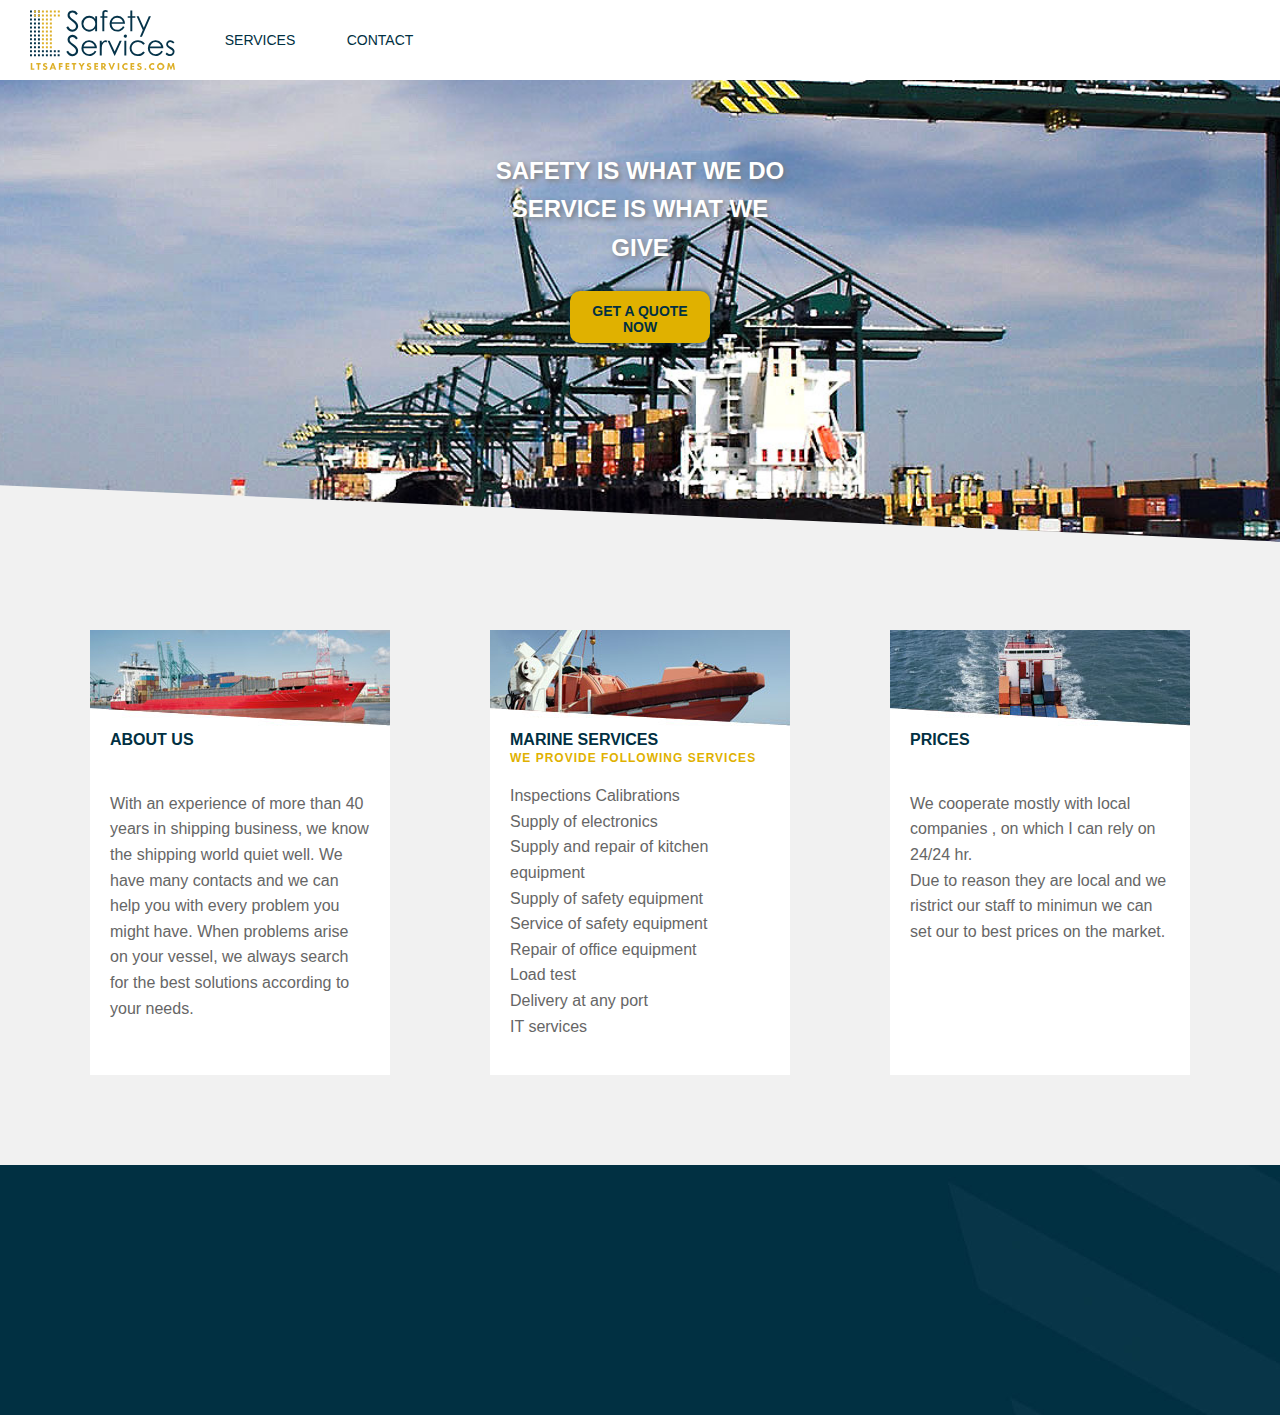
<file: index.html>
<!doctype html>
<html>
<head>
<meta charset="utf-8">
<meta name="apple-mobile-web-app-capable" content="yes">
<meta name="viewport" content="width=device-width, initial-scale=1">
<meta name="google-site-verification" content="eEkN67q6iLis950M0F3VY7Mmr5OYABk_c9vgWVfEJBA" />
<link rel="stylesheet" type="text/css" href="css/ltstyle.css">
<title>LT Safety Services your partner in marine safety.</title>
<meta name="description" content="Do you need annual inspection, repair, callibration in the port of Antwerp, Rotterdam or Calais, contact LT Safety Services 24/7 ">
</head>
<body>
<header>
	<div class="menutop">
    <div class="logo"></div>
    	<div class="menuitem"><a href="marine-safety-services.html">Services</a></div>
        <div class="menuitem"><a href="#">contact</a></div>
    </div>
    <div class="clear"></div>
	<br>
  
  <div class="cta">
    	<p>
            Safety is what we do <br>
            Service is what we <br>
        give </p>
        <a href="mailto:info@ltsafetyservices.com">Get a quote now</a> 
    </div> 
</header>
<div class="headerbase"></div>
<article>
<div class="wrapblock">
    <div class="homeblock">
        <div class="fotoklein"></div>
        <div class="box">About us</div>
        <p><br>
With an experience of more than 40 years in shipping business, we know the shipping world quiet well. 
        We have many contacts and we can help you with every problem you might have.
        When problems arise on your vessel, we always search for  the best solutions according to your needs. </p>
    </div>
    <div class="homeblock">
    <div class="fotoklein second"></div>
    <div class="box">Marine Services</div>
    <div class="tussentitel">We provide following services</div>
        <p>
        Inspections
		Calibrations<br>
        Supply of electronics<br>        
        Supply and repair of kitchen equipment<br>       
        Supply of safety equipment<br>       
        Service of safety equipment<br>      
        Repair of office equipment<br>       
      	Load test<br>     
        Delivery at any port<br>      
        IT services   
        </p>
    </div>
    <div class="homeblock">
    <div class="fotoklein third"></div>
    <div class="box">Prices</div>
        <p><br>
We cooperate mostly with local companies , on which I can rely on 24/24 hr. <br>
        Due to reason they are local and we ristrict our staff to minimun we can set our to best prices on the market.</p>
        <p></p>
    </div>
</div>
</article>
<div class="blue"></div>
<footer>
</footer>
<script>
  (function(i,s,o,g,r,a,m){i['GoogleAnalyticsObject']=r;i[r]=i[r]||function(){
  (i[r].q=i[r].q||[]).push(arguments)},i[r].l=1*new Date();a=s.createElement(o),
  m=s.getElementsByTagName(o)[0];a.async=1;a.src=g;m.parentNode.insertBefore(a,m)
  })(window,document,'script','https://www.google-analytics.com/analytics.js','ga');

  ga('create', 'UA-85603389-1', 'auto');
  ga('send', 'pageview');

</script>
</body>
</html>
</file>
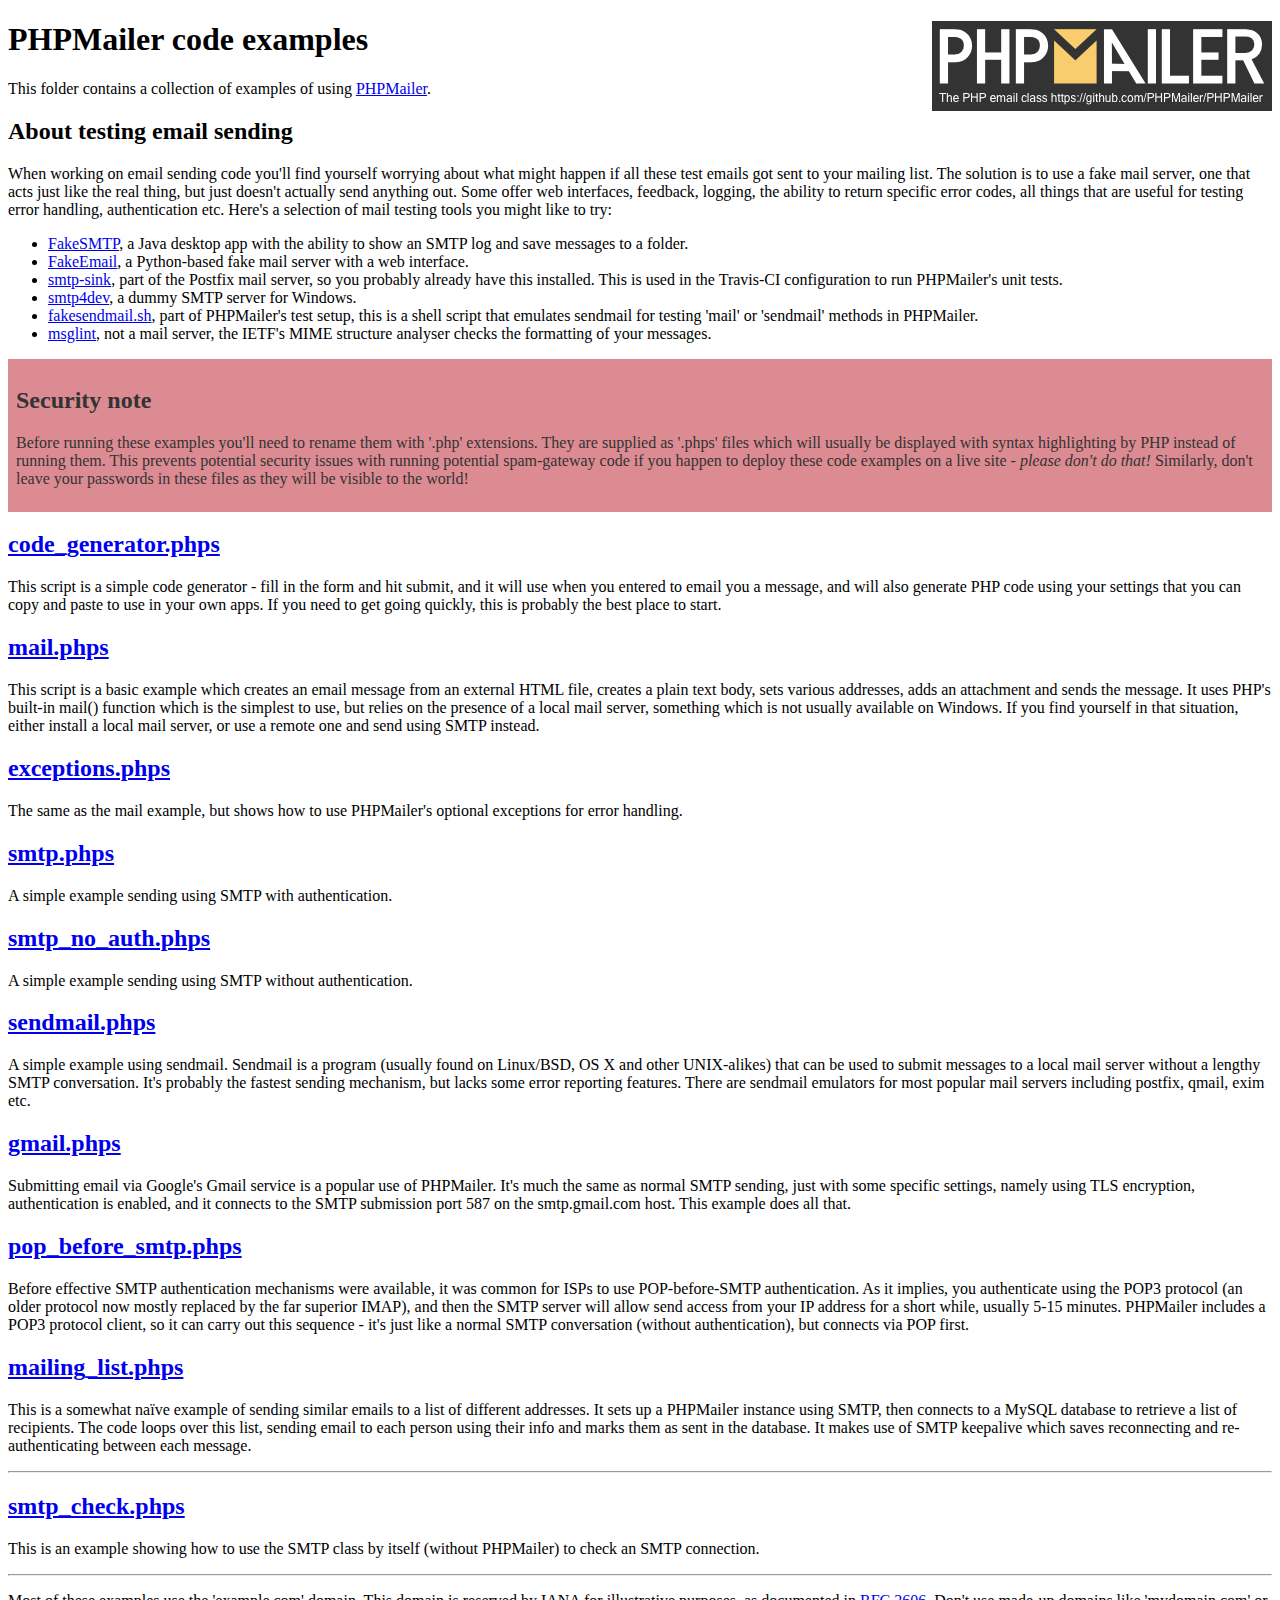
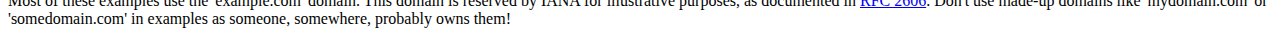
<file: PHPMailer/examples/index.html>
<!DOCTYPE html>
<html>
<head>
	<meta charset="UTF-8">
	<title>PHPMailer Examples</title>
</head>
<body>
<h1>PHPMailer code examples<a href="https://github.com/PHPMailer/PHPMailer"><img src="images/phpmailer.png" style="float:right; border:0;" alt="PHPMailer logo"></a></h1>
<p>This folder contains a collection of examples of using <a href="https://github.com/PHPMailer/PHPMailer">PHPMailer</a>.</p>
<h2>About testing email sending</h2>
<p>When working on email sending code you'll find yourself worrying about what might happen if all these test emails got sent to your mailing list. The solution is to use a fake mail server, one that acts just like the real thing, but just doesn't actually send anything out. Some offer web interfaces, feedback, logging, the ability to return specific error codes, all things that are useful for testing error handling, authentication etc. Here's a selection of mail testing tools you might like to try:</p>
<ul>
  <li><a href="https://github.com/Nilhcem/FakeSMTP">FakeSMTP</a>, a Java desktop app with the ability to show an SMTP log and save messages to a folder. </li>
  <li><a href="https://github.com/isotoma/FakeEmail">FakeEmail</a>, a Python-based fake mail server with a web interface.</li>
  <li><a href="http://www.postfix.org/smtp-sink.1.html">smtp-sink</a>, part of the Postfix mail server, so you probably already have this installed. This is used in the Travis-CI configuration to run PHPMailer's unit tests.</li>
  <li><a href="http://smtp4dev.codeplex.com">smtp4dev</a>, a dummy SMTP server for Windows.</li>
  <li><a href="https://github.com/PHPMailer/PHPMailer/blob/master/test/fakesendmail.sh">fakesendmail.sh</a>, part of PHPMailer's test setup, this is a shell script that emulates sendmail for testing 'mail' or 'sendmail' methods in PHPMailer.</li>
  <li><a href="http://tools.ietf.org/tools/msglint/">msglint</a>, not a mail server, the IETF's MIME structure analyser checks the formatting of your messages.</li>
</ul>
<div style="padding: 8px; color: #333333; background-color: #dc8b92">
<h2>Security note</h2>
<p>Before running these examples you'll need to rename them with '.php' extensions. They are supplied as '.phps' files which will usually be displayed with syntax highlighting by PHP instead of running them. This prevents potential security issues with running potential spam-gateway code if you happen to deploy these code examples on a live site - <em>please don't do that!</em> Similarly, don't leave your passwords in these files as they will be visible to the world!</p>
</div>
<h2><a href="code_generator.phps">code_generator.phps</a></h2>
<p>This script is a simple code generator - fill in the form and hit submit, and it will use when you entered to email you a message, and will also generate PHP code using your settings that you can copy and paste to use in your own apps. If you need to get going quickly, this is probably the best place to start.</p>
<h2><a href="mail.phps">mail.phps</a></h2>
<p>This script is a basic example which creates an email message from an external HTML file, creates a plain text body, sets various addresses, adds an attachment and sends the message. It uses PHP's built-in mail() function which is the simplest to use, but relies on the presence of a local mail server, something which is not usually available on Windows. If you find yourself in that situation, either install a local mail server, or use a remote one and send using SMTP instead.</p>
<h2><a href="exceptions.phps">exceptions.phps</a></h2>
<p>The same as the mail example, but shows how to use PHPMailer's optional exceptions for error handling.</p>
<h2><a href="smtp.phps">smtp.phps</a></h2>
<p>A simple example sending using SMTP with authentication.</p>
<h2><a href="smtp_no_auth.phps">smtp_no_auth.phps</a></h2>
<p>A simple example sending using SMTP without authentication.</p>
<h2><a href="sendmail.phps">sendmail.phps</a></h2>
<p>A simple example using sendmail. Sendmail is a program (usually found on Linux/BSD, OS X and other UNIX-alikes) that can be used to submit messages to a local mail server without a lengthy SMTP conversation. It's probably the fastest sending mechanism, but lacks some error reporting features. There are sendmail emulators for most popular mail servers including postfix, qmail, exim etc.</p>
<h2><a href="gmail.phps">gmail.phps</a></h2>
<p>Submitting email via Google's Gmail service is a popular use of PHPMailer. It's much the same as normal SMTP sending, just with some specific settings, namely using TLS encryption, authentication is enabled, and it connects to the SMTP submission port 587 on the smtp.gmail.com host. This example does all that.</p>
<h2><a href="pop_before_smtp.phps">pop_before_smtp.phps</a></h2>
<p>Before effective SMTP authentication mechanisms were available, it was common for ISPs to use POP-before-SMTP authentication. As it implies, you authenticate using the POP3 protocol (an older protocol now mostly replaced by the far superior IMAP), and then the SMTP server will allow send access from your IP address for a short while, usually 5-15 minutes. PHPMailer includes a POP3 protocol client, so it can carry out this sequence - it's just like a normal SMTP conversation (without authentication), but connects via POP first.</p>
<h2><a href="mailing_list.phps">mailing_list.phps</a></h2>
<p>This is a somewhat naïve example of sending similar emails to a list of different addresses. It sets up a PHPMailer instance using SMTP, then connects to a MySQL database to retrieve a list of recipients. The code loops over this list, sending email to each person using their info and marks them as sent in the database. It makes use of SMTP keepalive which saves reconnecting and re-authenticating between each message.</p>
<hr>
<h2><a href="smtp_check.phps">smtp_check.phps</a></h2>
<p>This is an example showing how to use the SMTP class by itself (without PHPMailer) to check an SMTP connection.</p>
<hr>
<p>Most of these examples use the 'example.com' domain. This domain is reserved by IANA for illustrative purposes, as documented in <a href="http://tools.ietf.org/html/rfc2606">RFC 2606</a>. Don't use made-up domains like 'mydomain.com' or 'somedomain.com' in examples as someone, somewhere, probably owns them!</p>
</body>
</html>
</file>
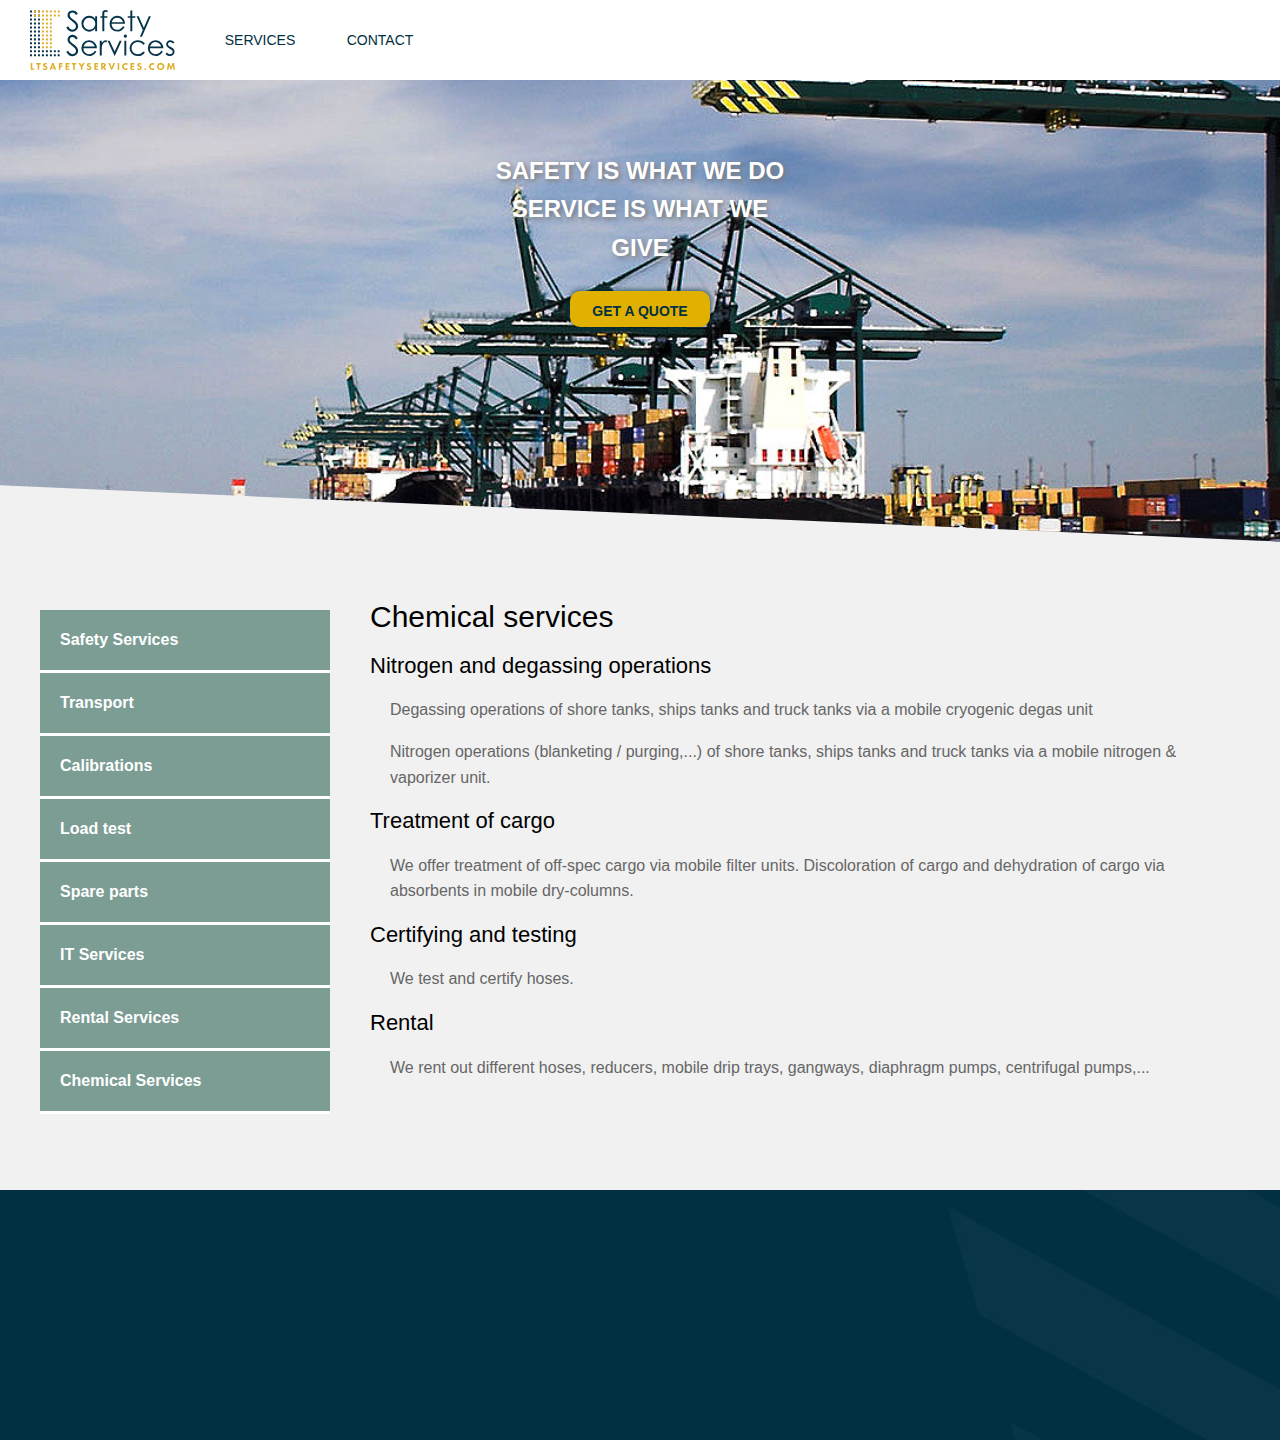
<file: chemical-services.html>
<!doctype html>
<html>
<head>
<meta charset="utf-8">
<meta name="apple-mobile-web-app-capable" content="yes">
<meta name="viewport" content="width=device-width, initial-scale=1">
<meta name="google-site-verification" content="eEkN67q6iLis950M0F3VY7Mmr5OYABk_c9vgWVfEJBA" />
<link rel="stylesheet" type="text/css" href="css/ltstyle.css">
<title>Marine Chemical Services.</title>
<meta name="description" content="LT Safety Services can offer you Discoloration and dehydration of cargo. We also perform nitrogen and degassing operations">
</head>
<body> 
<header>
	<div class="menutop">
    <div class="logo"></div>
    	<div class="menuitem"><a href="marine-safety-services.html">Services</a></div>
        <div class="menuitem"><a href="#">contact</a></div>
    </div>
    <div class="clear"></div>
	<br>
  
  <div class="cta">
    	<p>
            Safety is what we do <br>
            Service is what we <br>
        give </p>
        <a href="mailto:info@ltsafetyservices.com">Get a quote</a> 
    </div> 
</header>
<div class="headerbase"></div>
<article>
	<menu>
    	<ul>
        	<li><a href="marine-safety-services.html">Safety Services</a></li>
            <li><a href="transport.html">Transport</a></li>
            <li><a href="marine-instruments-calibration.html">Calibrations</a></li>
            <li><a href="#">Load test</a></li>
            <li><a href="#">Spare parts</a></li>
            <li><a href="it-services.html">IT Services</a></li>
            <li><a href="marine-rental-services.html">Rental Services</a></li>
            <li><a href="chemical-services.html">Chemical Services</a></li>
        </ul>
    </menu>
    <div class="content">
    	<h1>Chemical services</h1>
      	<h2>Nitrogen and degassing operations</h2>
    	<p>Degassing operations of shore tanks, ships tanks and truck tanks via a mobile cryogenic degas unit</p>
    	<p>Nitrogen operations (blanketing / purging,...) of shore tanks, ships tanks and truck tanks via a mobile nitrogen &amp; vaporizer unit.</p>
		<h2>Treatment of cargo</h2>
        <p>We offer treatment of off-spec cargo via mobile filter units. Discoloration of cargo and dehydration of cargo via absorbents in mobile dry-columns.</p>
        <h2>Certifying and testing</h2>
        <p>We test and certify hoses.</p>
        <h2>Rental</h2>
        <p>We rent out different hoses, reducers, mobile drip trays, gangways, diaphragm pumps, centrifugal pumps,...</p>
  
  </div>
    <div class="clear"></div>
</article>

<footer>
</footer>
<script>
  (function(i,s,o,g,r,a,m){i['GoogleAnalyticsObject']=r;i[r]=i[r]||function(){
  (i[r].q=i[r].q||[]).push(arguments)},i[r].l=1*new Date();a=s.createElement(o),
  m=s.getElementsByTagName(o)[0];a.async=1;a.src=g;m.parentNode.insertBefore(a,m)
  })(window,document,'script','https://www.google-analytics.com/analytics.js','ga');

  ga('create', 'UA-85603389-1', 'auto');
  ga('send', 'pageview');

</script>
</body>
</html>
</file>
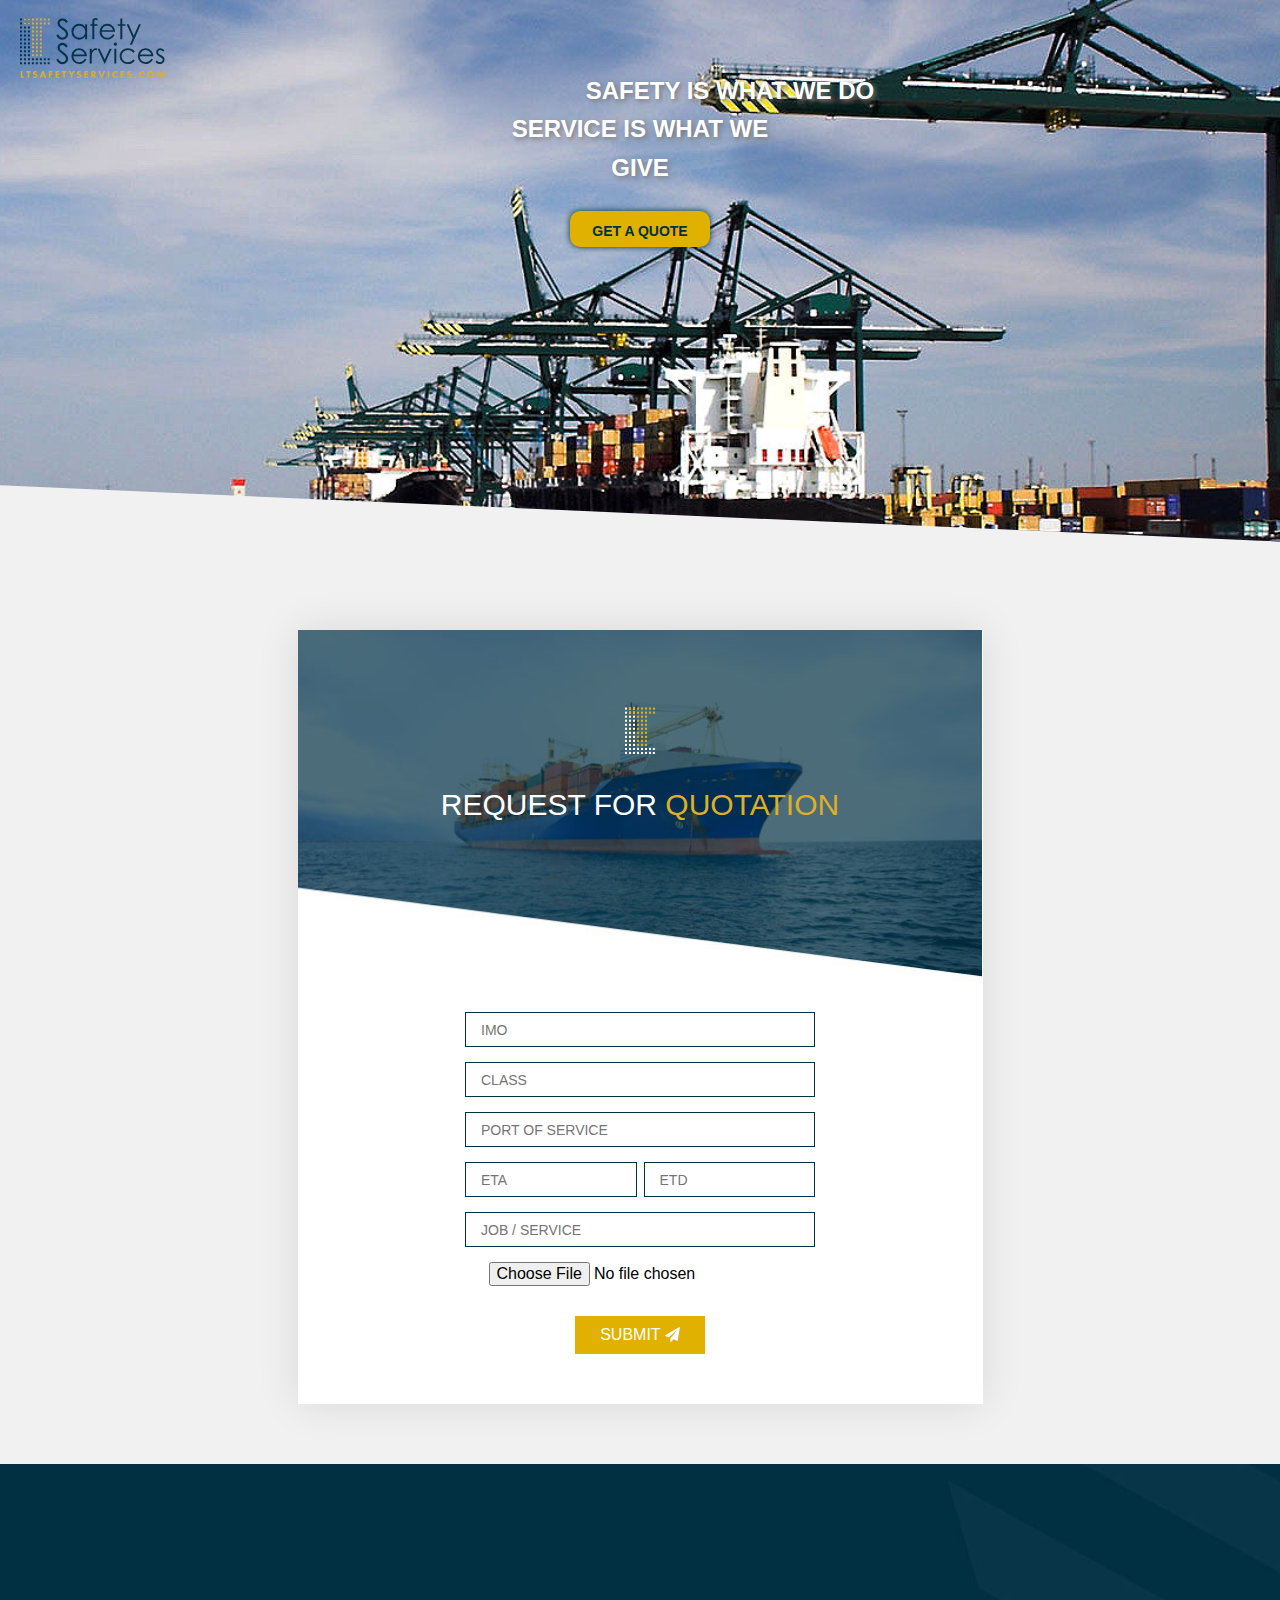
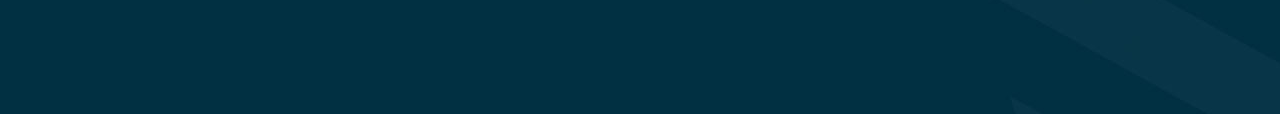
<file: form.html>
<!doctype html>
<html>
    <head>
        <meta charset="utf-8">
        <meta name="apple-mobile-web-app-capable" content="yes">
        <meta name="viewport" content="width=device-width, initial-scale=1">
        <meta name="google-site-verification" content="eEkN67q6iLis950M0F3VY7Mmr5OYABk_c9vgWVfEJBA" />
        <link rel="stylesheet" type="text/css" href="css/ltstyle.css">
        <link rel="stylesheet" type="text/css" href="css/jquery.validation.css">
        <link rel="stylesheet" type="text/css" href="css/datePicker.css">
        <title>LT Safety Services your partner in marine safety.</title>
        <meta name="description" content="Do you need annual inspection, repair, callibration in the port of Antwerp, Rotterdam or Calais, contact LT Safety Services 24/7 ">
        <script src="js/jquery-1.9.1.min.js"></script>
        <script src="js/browser-selector.js"></script>
        <script src="js/placeholder.js"></script>
        <!--<script src="js/html5shiv.js"></script>-->
        <script src="js/validation.js"></script>
        <script>
            $(function () {
                $('form').validate({
                    submit: {
                        settings: {
                            inputContainer: ".control-group",
                            allErrors: true,
                            errorListClass: "attention icon"
                        }
                    },
                    messages: {
                        'NOTEMPTY': 'Overriding the NOTEMPTY message for this instance'
                    },
                    labels: {
                        'contact_v1[message]': 'Custom label name from initialization'
                    }
                });
            });
        </script>
    </head>
    <body class="form_page">
        <div class="pop_thnk">
            <a href="form.html">X</a>
            <img src="images/logo.png" alt="">
            <p>Thank you</p>
        </div>
        <header>
            <br>
            <div class="logo"></div>
            <div class="cta">
                <p>
                    Safety is what we do <br>
                    Service is what we <br>
                    give </p>
            </div>
            <a href="mailto:info@ltsafetyservices.com">Get a quote</a>    
        </header>
        <div class="headerbase"></div>
        <article>
            <div class="wrapblock">
                <form class="validator main_form" action="send.php#thankyou" method="post" enctype="multipart/form-data">
                    <div class="form_top">
                        <img src="images/main_img.jpg" alt="">
                        <div class="top_sec">
                            <img src="images/logo.png" alt="">
                            <h1>REQUEST FOR <span>QUOTATION</span></h1>
                        </div>
                    </div>
                    <div class="form_system">
                        <label>
                            <input type="text" name="imo" data-validation="[L>=1, L<=18, MIXED]" placeholder="IMO">
                        </label>
                        <label>
                            <input type="text" name="class" data-validation="[L>=1, L<=18, MIXED]" placeholder="CLASS">
                        </label>
                        <label>
                            <input type="text" name="port_s" data-validation="[L>=1, L<=18, MIXED]" placeholder="PORT OF SERVICE">
                        </label>
                        <label>
                            <input type="text" name="eta" placeholder="ETA" class="col_1 timepicker" data-timeformat="HH:MM PM"  data-validation="[NOTEMPTY]">
                            <input type="text" name="etd" placeholder="ETD" class="col_1 timepicker_1 ml0" data-timeformat="HH:MM PM" data-validation="[NOTEMPTY]">
                            <div class="clear"></div>
                        </label>
                        <label>
                            <input type="text" name="job" placeholder="JOB / SERVICE" data-validation="[NOTEMPTY]">
                        </label>
                        <label>
                            <input type="file" name="fileToUpload" id="my_file" />
                        </label>
                        <button type="submit" class="submit">SUBMIT <span><img src="images/arrow.png" alt=""></span></button>
                        <!--<input type="submit" value="SUBMIT" >-->
                    </div>
                </form>
            </div>
        </article>
        <div class="blue"></div>
        <footer>
        </footer>
        <script src="js/jqDatePicker.js"></script>
        <script>
            $(window).load(function(){
                if(window.location.hash == "#thankyou")
                {
                    $('body').addClass('thnk')
                }

                var getTodayString = function() {
                    var today = new Date();
                    return today.getFullYear() + '-' +
                        ((today.getMonth() + 1) + '').replace(/^(\d)$/, '0$1') + '-' +
                        (today.getDate() + '').replace(/^(\d)$/, '0$1');
                }
                /*$('.timepicker').attr('data-mindate',getTodayString())
                $('.timepicker').attr('data-from',getTodayString())*/
                setTimeout(function(){
                    $('.timepicker').datePicker({
                        minDate:getTodayString()
                    })
                },150)
                $('.timepicker_1').datePicker({
                    minDate:getTodayString()
                })

            })
            $(document).ready(function(){
                $('input[type="radio"]').change(function(){
                    if(this.checked) {
                        var value = $(this).val();
                        $('#radio_').val(value);
                    }
                    else{

                    }
                }); 
            })
        </script>
        <script>
            (function(i,s,o,g,r,a,m){i['GoogleAnalyticsObject']=r;i[r]=i[r]||function(){
                (i[r].q=i[r].q||[]).push(arguments)},i[r].l=1*new Date();a=s.createElement(o),
                m=s.getElementsByTagName(o)[0];a.async=1;a.src=g;m.parentNode.insertBefore(a,m)
                                    })(window,document,'script','https://www.google-analytics.com/analytics.js','ga');

            ga('create', 'UA-85603389-1', 'auto');
            ga('send', 'pageview');

        </script>
    </body>
</html>
</file>
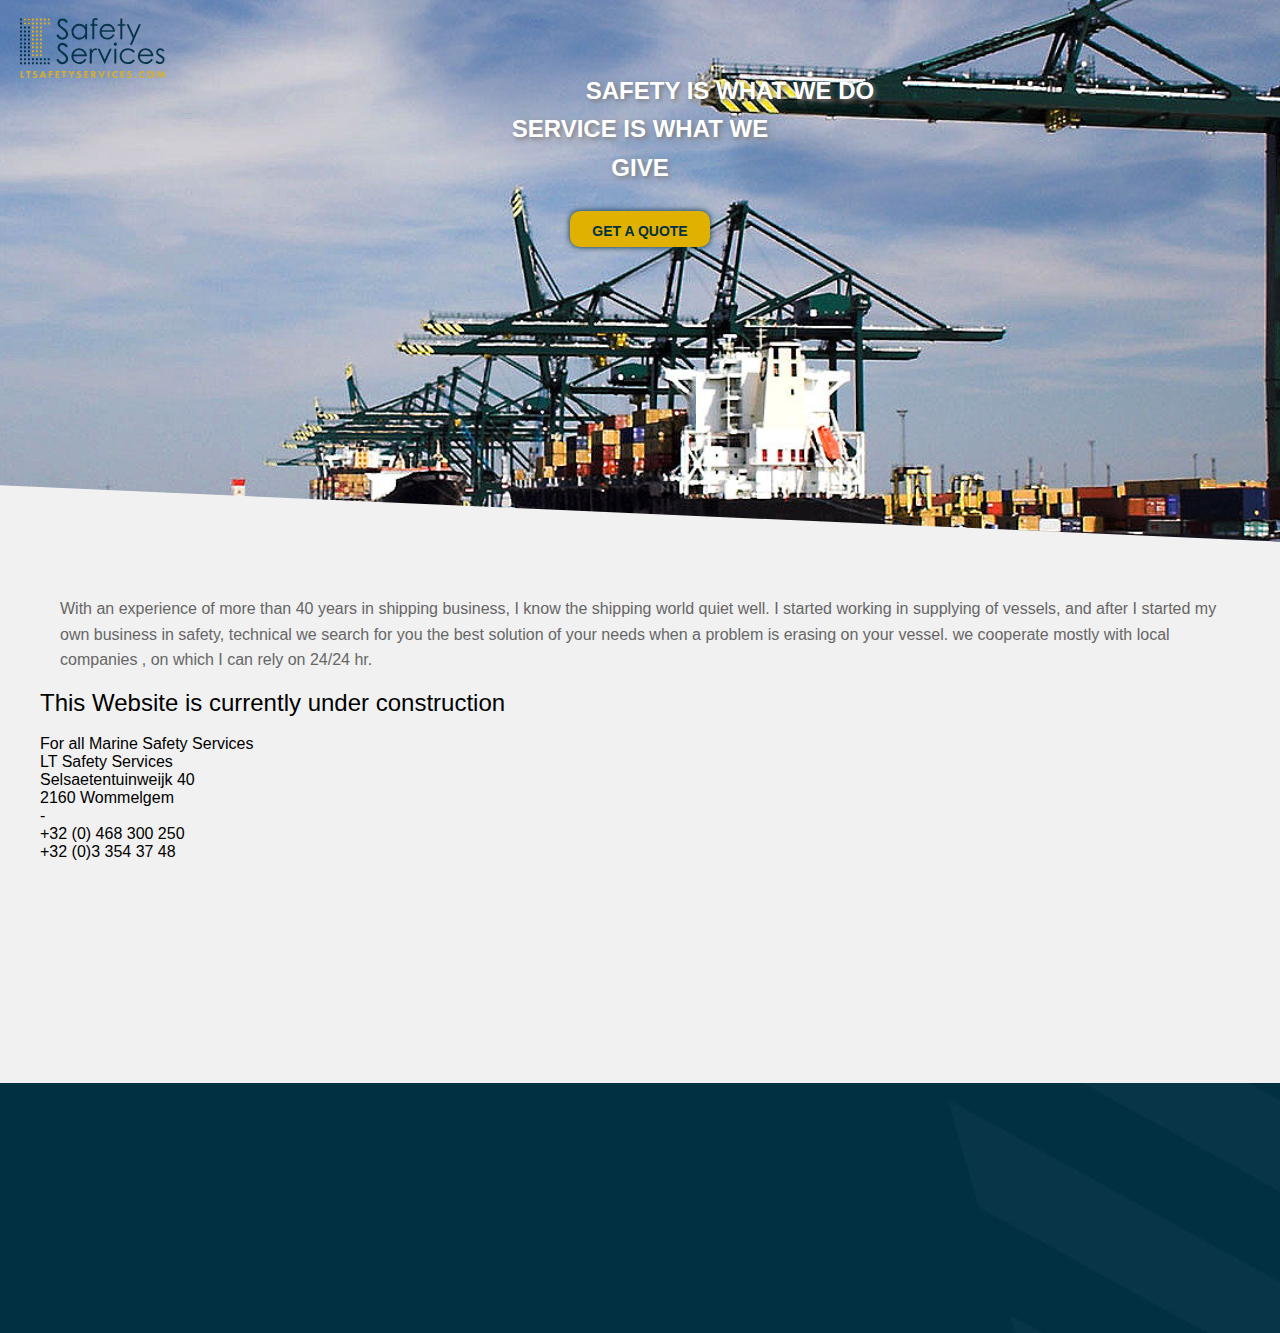
<file: indextest.html>
<!doctype html>
<html>
<head>
<meta charset="utf-8">
<meta name="apple-mobile-web-app-capable" content="yes">
<meta name="viewport" content="width=device-width, initial-scale=1">
<meta name="google-site-verification" content="eEkN67q6iLis950M0F3VY7Mmr5OYABk_c9vgWVfEJBA" />
<link rel="stylesheet" type="text/css" href="css/ltstyle.css">
<title>LT Safety Services your partner in marine safety.</title>
<meta name="description" content="Do you need annual inspection, repair, callibration in the port of Antwerp, Rotterdam or Calais, contact LT Safety Services 24/7 ">
</head>
<body>
<header>
	<br>
  <div class="logo"></div>
  <div class="cta">
    	<p>
            Safety is what we do <br>
            Service is what we <br>
        give </p>
    </div>
  <a href="index.html">Get a quote</a>
    
</header>
<div class="headerbase"></div>
<article>
<p>
With an experience of more than 40 years in shipping business, I know the shipping world quiet well. 
I started working in supplying of vessels, and after I started my own business in safety, technical 
we search for you the best solution of your needs when a problem is erasing on your vessel. 
we cooperate mostly with local companies , on which I can rely on 24/24 hr.   
</p>

<span style="font-size: 24px; text-align: center;">This Website is currently under construction</span><br>
<br>
<span style="text-align: center">For all Marine Safety Services<br>
LT Safety Services<br>
Selsaetentuinweijk 40<br>
2160 Wommelgem<br>
-<br>
+32 (0) 468 300 250<br>
+32 (0)3 354 37 48
</span><br>
<br>
<br>
<br>
<br>
<br>
<br>
<br>
<br>
<br>

</article>
<div class="blue"></div>
<footer>
</footer>
<script>
  (function(i,s,o,g,r,a,m){i['GoogleAnalyticsObject']=r;i[r]=i[r]||function(){
  (i[r].q=i[r].q||[]).push(arguments)},i[r].l=1*new Date();a=s.createElement(o),
  m=s.getElementsByTagName(o)[0];a.async=1;a.src=g;m.parentNode.insertBefore(a,m)
  })(window,document,'script','https://www.google-analytics.com/analytics.js','ga');

  ga('create', 'UA-85603389-1', 'auto');
  ga('send', 'pageview');

</script>
</body>
</html>
</file>
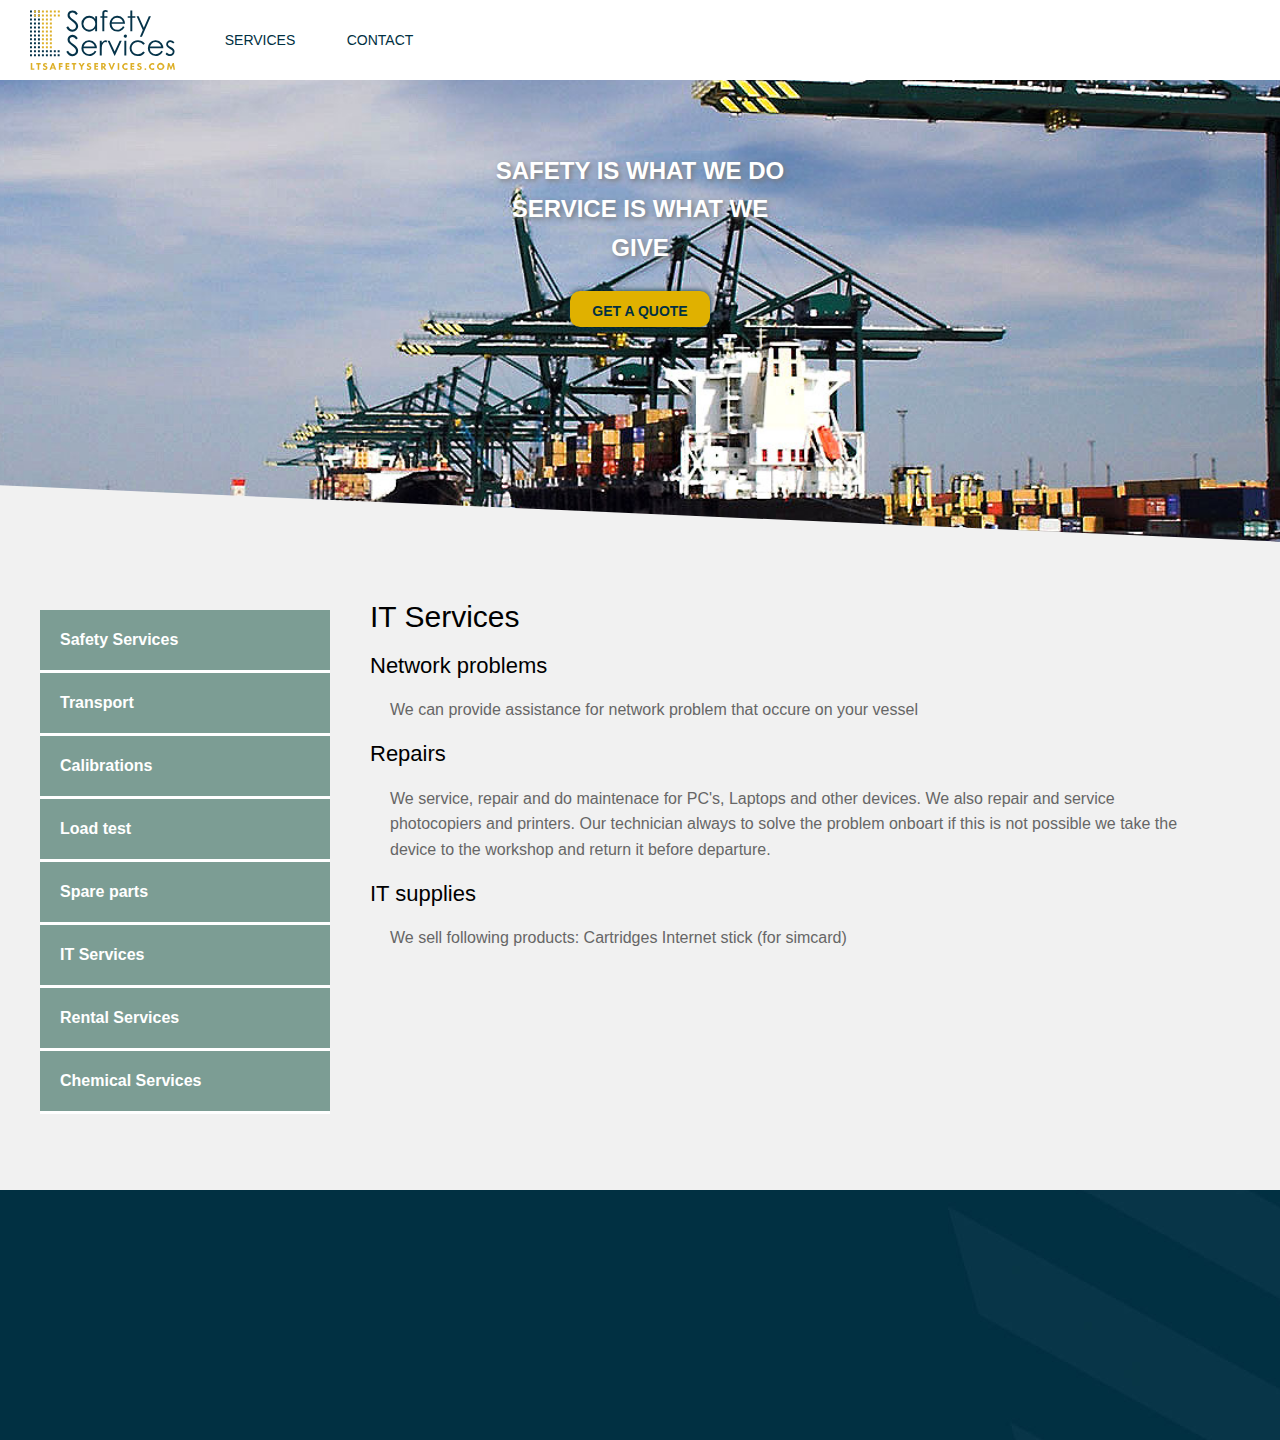
<file: it-services.html>
<!doctype html>
<html>
<head>
<meta charset="utf-8">
<meta name="apple-mobile-web-app-capable" content="yes">
<meta name="viewport" content="width=device-width, initial-scale=1">
<meta name="google-site-verification" content="eEkN67q6iLis950M0F3VY7Mmr5OYABk_c9vgWVfEJBA" />
<link rel="stylesheet" type="text/css" href="css/ltstyle.css">
<title>Marine Safety Services.</title>
<meta name="description" content="Do you need annual inspection, repair, callibration in the port of Antwerp, Rotterdam or Calais, contact LT Safety Services 24/7 ">
</head>
<body>
<header>
	<div class="menutop">
    <div class="logo"></div>
    	<div class="menuitem"><a href="marine-safety-services.html">Services</a></div>
        <div class="menuitem"><a href="#">contact</a></div>
    </div>
    <div class="clear"></div>
	<br>
  
  <div class="cta">
    	<p>
            Safety is what we do <br>
            Service is what we <br>
        give </p>
        <a href="mailto:info@ltsafetyservices.com">Get a quote</a> 
    </div> 
</header>
<div class="headerbase"></div>
<article>
	<menu>
    	<ul>
        	<li><a href="marine-safety-services.html">Safety Services</a></li>
            <li><a href="transport.html">Transport</a></li>
            <li><a href="marine-instruments-calibration.html">Calibrations</a></li>
            <li><a href="#">Load test</a></li>
            <li><a href="#">Spare parts</a></li>
            <li><a href="it-services.html">IT Services</a></li>
            <li><a href="marine-rental-services.html">Rental Services</a></li>
            <li><a href="chemical-services.html">Chemical Services</a></li>
        </ul>
    </menu>
    <div class="content">
    	<h1>IT Services</h1>
        <h2>Network problems</h2>
    	<p>We can provide assistance for network problem that occure on your vessel</p>
        <h2>Repairs</h2>
        <p>We service, repair and do maintenace for PC's, Laptops and other devices.
        We also repair and service photocopiers and printers.
        Our technician always to solve the problem onboart if this is not possible we take the device to the workshop and return it before departure.</p>
        <h2>IT supplies</h2>
        <p>We sell following products:
        Cartridges
        Internet stick (for simcard)<br>
</p>
  
    </div>
    <div class="clear"></div>
</article>

<footer>
</footer>
<script>
  (function(i,s,o,g,r,a,m){i['GoogleAnalyticsObject']=r;i[r]=i[r]||function(){
  (i[r].q=i[r].q||[]).push(arguments)},i[r].l=1*new Date();a=s.createElement(o),
  m=s.getElementsByTagName(o)[0];a.async=1;a.src=g;m.parentNode.insertBefore(a,m)
  })(window,document,'script','https://www.google-analytics.com/analytics.js','ga');

  ga('create', 'UA-85603389-1', 'auto');
  ga('send', 'pageview');

</script>
</body>
</html>
</file>
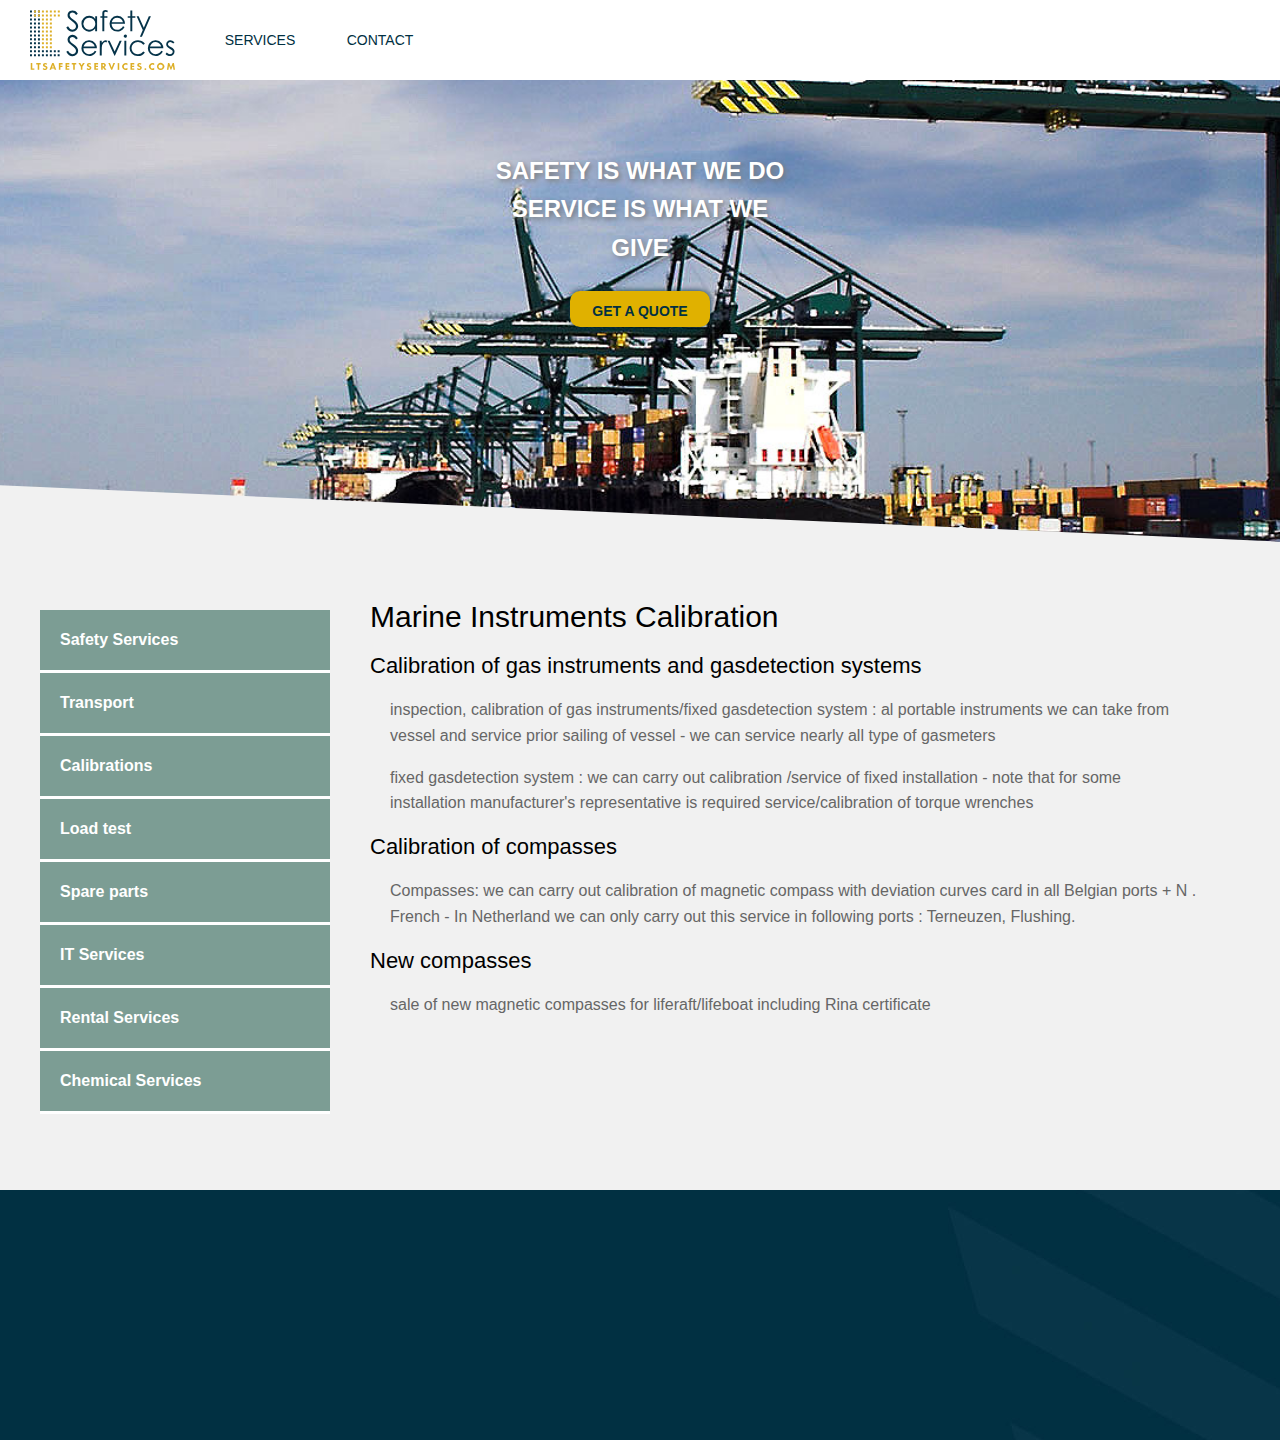
<file: marine-instruments-calibration.html>
<!doctype html>
<html>
<head>
<meta charset="utf-8">
<meta name="apple-mobile-web-app-capable" content="yes">
<meta name="viewport" content="width=device-width, initial-scale=1">
<meta name="google-site-verification" content="eEkN67q6iLis950M0F3VY7Mmr5OYABk_c9vgWVfEJBA" />
<link rel="stylesheet" type="text/css" href="css/ltstyle.css">
<title>Marine Safety Services.</title>
<meta name="description" content="Do you need annual inspection, repair, callibration in the port of Antwerp, Rotterdam or Calais, contact LT Safety Services 24/7 ">
</head>
<body>
<header>
	<div class="menutop">
    <div class="logo"></div>
    	<div class="menuitem"><a href="marine-safety-services.html">Services</a></div>
        <div class="menuitem"><a href="#">contact</a></div>
    </div>
    <div class="clear"></div>
	<br>
  
  <div class="cta">
    	<p>
            Safety is what we do <br>
            Service is what we <br>
        give </p>
        <a href="mailto:info@ltsafetyservices.com">Get a quote</a> 
    </div> 
</header>
<div class="headerbase"></div>
<article>
	<menu>
    	<ul>
        	<li><a href="marine-safety-services.html">Safety Services</a></li>
            <li><a href="transport.html">Transport</a></li>
            <li><a href="marine-instruments-calibration.html">Calibrations</a></li>
            <li><a href="#">Load test</a></li>
            <li><a href="#">Spare parts</a></li>
            <li><a href="it-services.html">IT Services</a></li>
            <li><a href="marine-rental-services.html">Rental Services</a></li>
            <li><a href="chemical-services.html">Chemical Services</a></li>
        </ul>
    </menu>
    <div class="content">
    	<h1>Marine Instruments Calibration</h1>
        <h2>Calibration of gas instruments and gasdetection systems</h2>
        <p>inspection, calibration of gas instruments/fixed gasdetection system : al portable instruments we can take from vessel and service prior sailing of vessel - we can service nearly all type of gasmeters</p>
    	<p>
	fixed gasdetection system : we can carry out calibration /service of fixed installation - note that for some installation manufacturer's representative is required service/calibration of torque wrenches</p>
    	<h2>Calibration of compasses</h2>
        <p>Compasses: we can carry out calibration of magnetic compass with deviation curves card in all Belgian ports + N . French - In Netherland we can only carry out this service in following ports : Terneuzen, Flushing.</p>
        <h2>New compasses</h2>
        <p>sale of new magnetic compasses for liferaft/lifeboat including Rina certificate </p>
    </div>
    <div class="clear"></div>
</article>

<footer>
</footer>
<script>
  (function(i,s,o,g,r,a,m){i['GoogleAnalyticsObject']=r;i[r]=i[r]||function(){
  (i[r].q=i[r].q||[]).push(arguments)},i[r].l=1*new Date();a=s.createElement(o),
  m=s.getElementsByTagName(o)[0];a.async=1;a.src=g;m.parentNode.insertBefore(a,m)
  })(window,document,'script','https://www.google-analytics.com/analytics.js','ga');

  ga('create', 'UA-85603389-1', 'auto');
  ga('send', 'pageview');

</script>
</body>
</html>
</file>
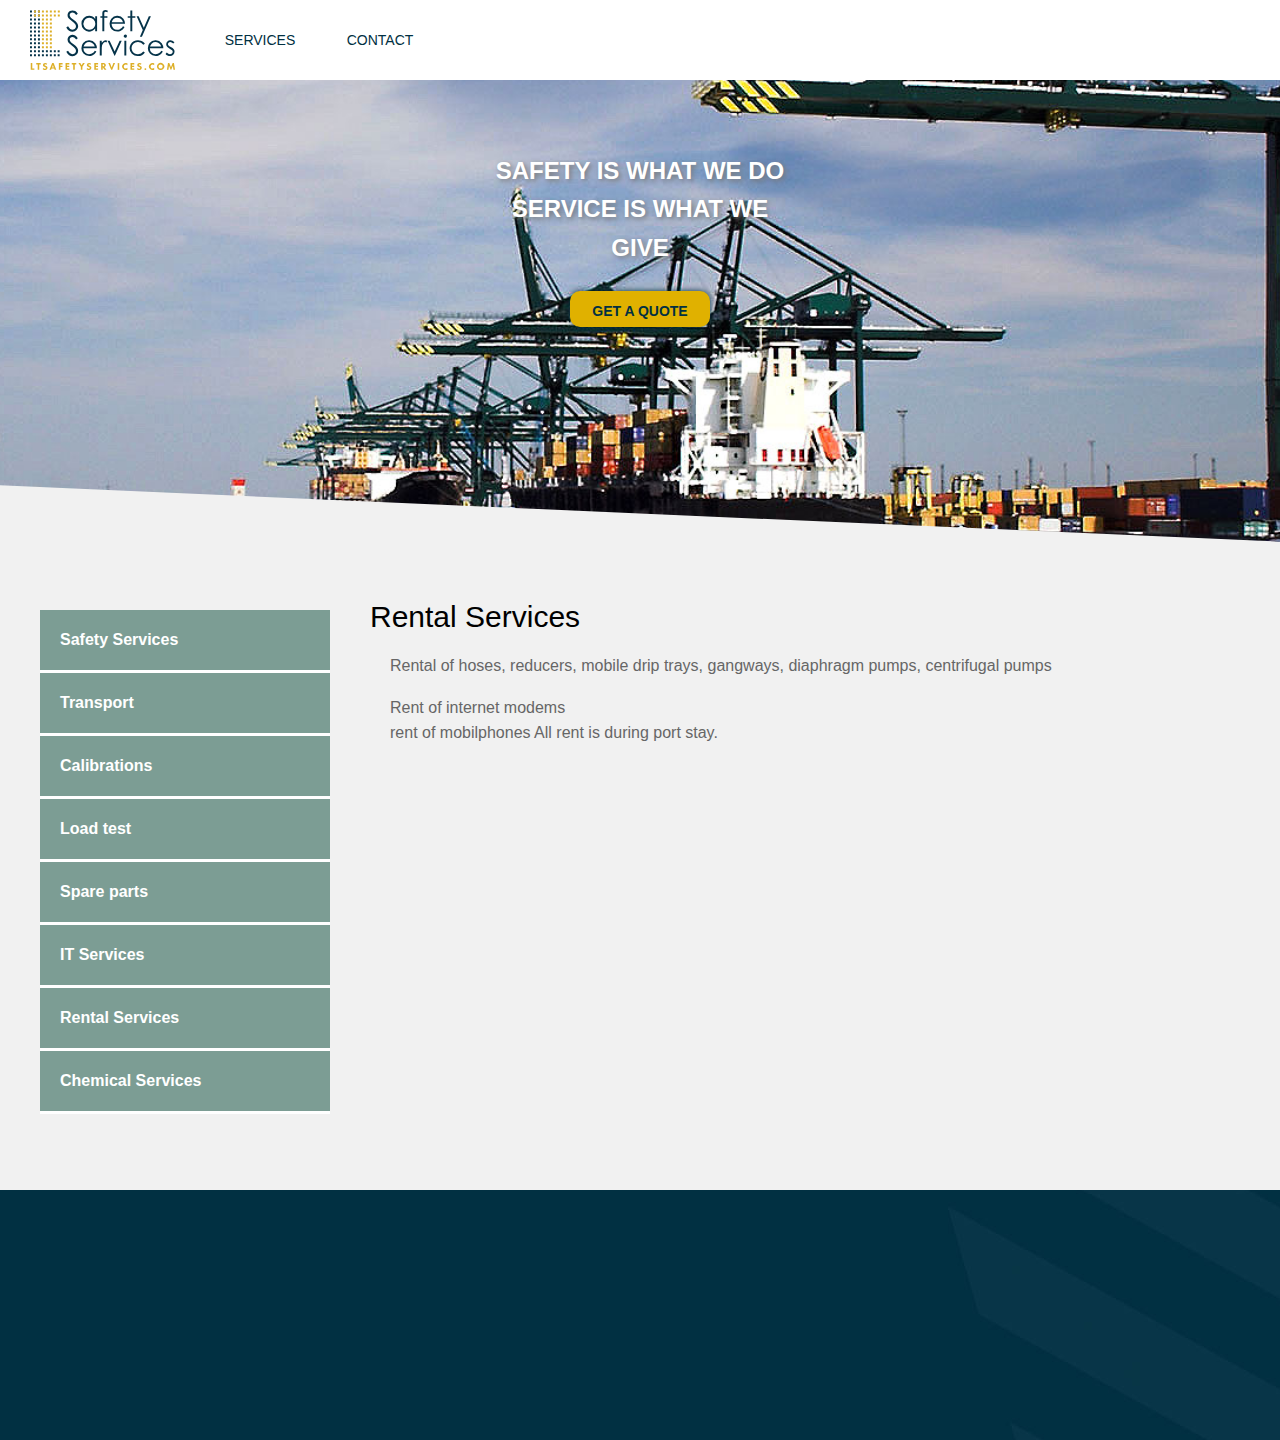
<file: marine-rental-services.html>
<!doctype html>
<html>
<head>
<meta charset="utf-8">
<meta name="apple-mobile-web-app-capable" content="yes">
<meta name="viewport" content="width=device-width, initial-scale=1">
<meta name="google-site-verification" content="eEkN67q6iLis950M0F3VY7Mmr5OYABk_c9vgWVfEJBA" />
<link rel="stylesheet" type="text/css" href="css/ltstyle.css">
<title>Marine Rental Services.</title>
</head>
<body>
<header>
	<div class="menutop">
    <div class="logo"></div>
    	<div class="menuitem"><a href="marine-safety-services.html">Services</a></div>
        <div class="menuitem"><a href="#">contact</a></div>
    </div>
    <div class="clear"></div>
	<br>
  
  <div class="cta">
    	<p>
            Safety is what we do <br>
            Service is what we <br>
        give </p>
        <a href="mailto:info@ltsafetyservices.com">Get a quote</a> 
    </div> 
</header>
<div class="headerbase"></div>
<article>
	<menu>
    	<ul>
        	<li><a href="marine-safety-services.html">Safety Services</a></li>
            <li><a href="transport.html">Transport</a></li>
            <li><a href="marine-instruments-calibration.html">Calibrations</a></li>
            <li><a href="#">Load test</a></li>
            <li><a href="#">Spare parts</a></li>
            <li><a href="it-services.html">IT Services</a></li>
            <li><a href="marine-rental-services.html">Rental Services</a></li>
            <li><a href="chemical-services.html">Chemical Services</a></li>
        </ul>
    </menu>
    <div class="content">
    	<h1>Rental Services</h1>
    	<p>Rental of hoses, reducers, mobile drip trays, gangways, diaphragm pumps, centrifugal pumps</p>
        <p>Rent of internet modems<br>
rent of mobilphones 
All rent is during port stay.</p>

  
    </div>
    <div class="clear"></div>
</article>

<footer>
</footer>
<script>
  (function(i,s,o,g,r,a,m){i['GoogleAnalyticsObject']=r;i[r]=i[r]||function(){
  (i[r].q=i[r].q||[]).push(arguments)},i[r].l=1*new Date();a=s.createElement(o),
  m=s.getElementsByTagName(o)[0];a.async=1;a.src=g;m.parentNode.insertBefore(a,m)
  })(window,document,'script','https://www.google-analytics.com/analytics.js','ga');

  ga('create', 'UA-85603389-1', 'auto');
  ga('send', 'pageview');

</script>
</body>
</html>
</file>
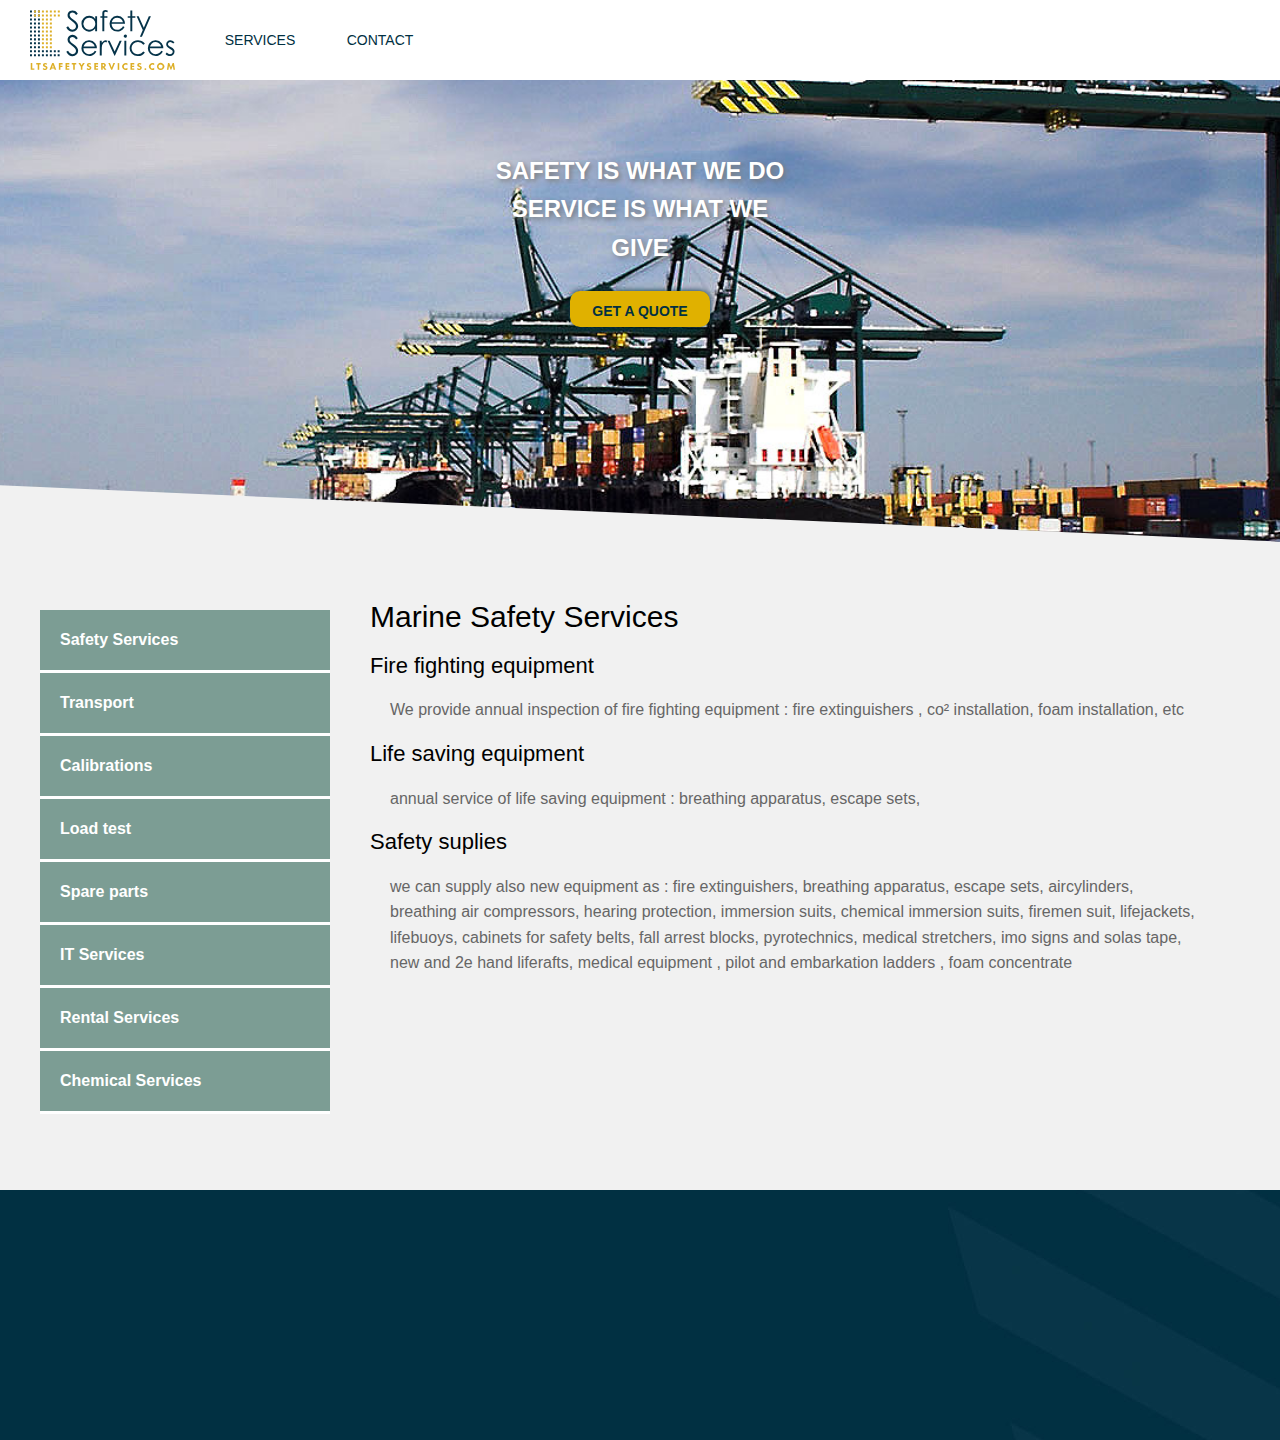
<file: marine-safety-services.html>
<!doctype html>
<html>
<head>
<meta charset="utf-8">
<meta name="apple-mobile-web-app-capable" content="yes">
<meta name="viewport" content="width=device-width, initial-scale=1">
<meta name="google-site-verification" content="eEkN67q6iLis950M0F3VY7Mmr5OYABk_c9vgWVfEJBA" />
<link rel="stylesheet" type="text/css" href="css/ltstyle.css">
<title>Marine Safety Services.</title>
<meta name="description" content="Do you need annual inspection, repair, callibration in the port of Antwerp, Rotterdam or Calais, contact LT Safety Services 24/7 ">
</head>
<body>
<header>
	<div class="menutop">
    <div class="logo"></div>
    	<div class="menuitem"><a href="it-services.html">Services</a></div>
        <div class="menuitem"><a href="#">contact</a></div>
    </div>
    <div class="clear"></div>
	<br>
  
  <div class="cta">
    	<p>
            Safety is what we do <br>
            Service is what we <br>
        give </p>
        <a href="mailto:info@ltsafetyservices.com">Get a quote</a> 
    </div> 
</header>
<div class="headerbase"></div>
<article>
	<menu>
    	<ul>
        	<li><a href="marine-safety-services.html">Safety Services</a></li>
            <li><a href="transport.html">Transport</a></li>
            <li><a href="marine-instruments-calibration.html">Calibrations</a></li>
            <li><a href="#">Load test</a></li>
            <li><a href="#">Spare parts</a></li>
            <li><a href="it-services.html">IT Services</a></li>
            <li><a href="marine-rental-services.html">Rental Services</a></li>
            <li><a href="chemical-services.html">Chemical Services</a></li>
        </ul>
    </menu>
    <div class="content">
    	<h1>Marine Safety Services</h1>
        <h2>Fire fighting equipment</h2>
        <p>We provide annual inspection of fire fighting equipment : fire extinguishers , co² installation, foam installation, etc</p>
        <h2>Life saving equipment</h2>
        <p>annual service of life saving equipment : breathing apparatus, escape sets,</p>   
        <h2>Safety suplies</h2>    
        <p>we can supply also new equipment as : fire extinguishers, breathing apparatus, escape sets, aircylinders, breathing air compressors, hearing protection, immersion suits, chemical immersion suits, firemen suit, lifejackets, lifebuoys, cabinets for safety belts, fall arrest blocks, pyrotechnics, medical stretchers, imo signs and solas tape, new and 2e hand liferafts, medical equipment , pilot and embarkation ladders , foam concentrate


    </div>
    <div class="clear"></div>
</article>

<footer>
</footer>
<script>
  (function(i,s,o,g,r,a,m){i['GoogleAnalyticsObject']=r;i[r]=i[r]||function(){
  (i[r].q=i[r].q||[]).push(arguments)},i[r].l=1*new Date();a=s.createElement(o),
  m=s.getElementsByTagName(o)[0];a.async=1;a.src=g;m.parentNode.insertBefore(a,m)
  })(window,document,'script','https://www.google-analytics.com/analytics.js','ga');

  ga('create', 'UA-85603389-1', 'auto');
  ga('send', 'pageview');

</script>
</body>
</html>
</file>
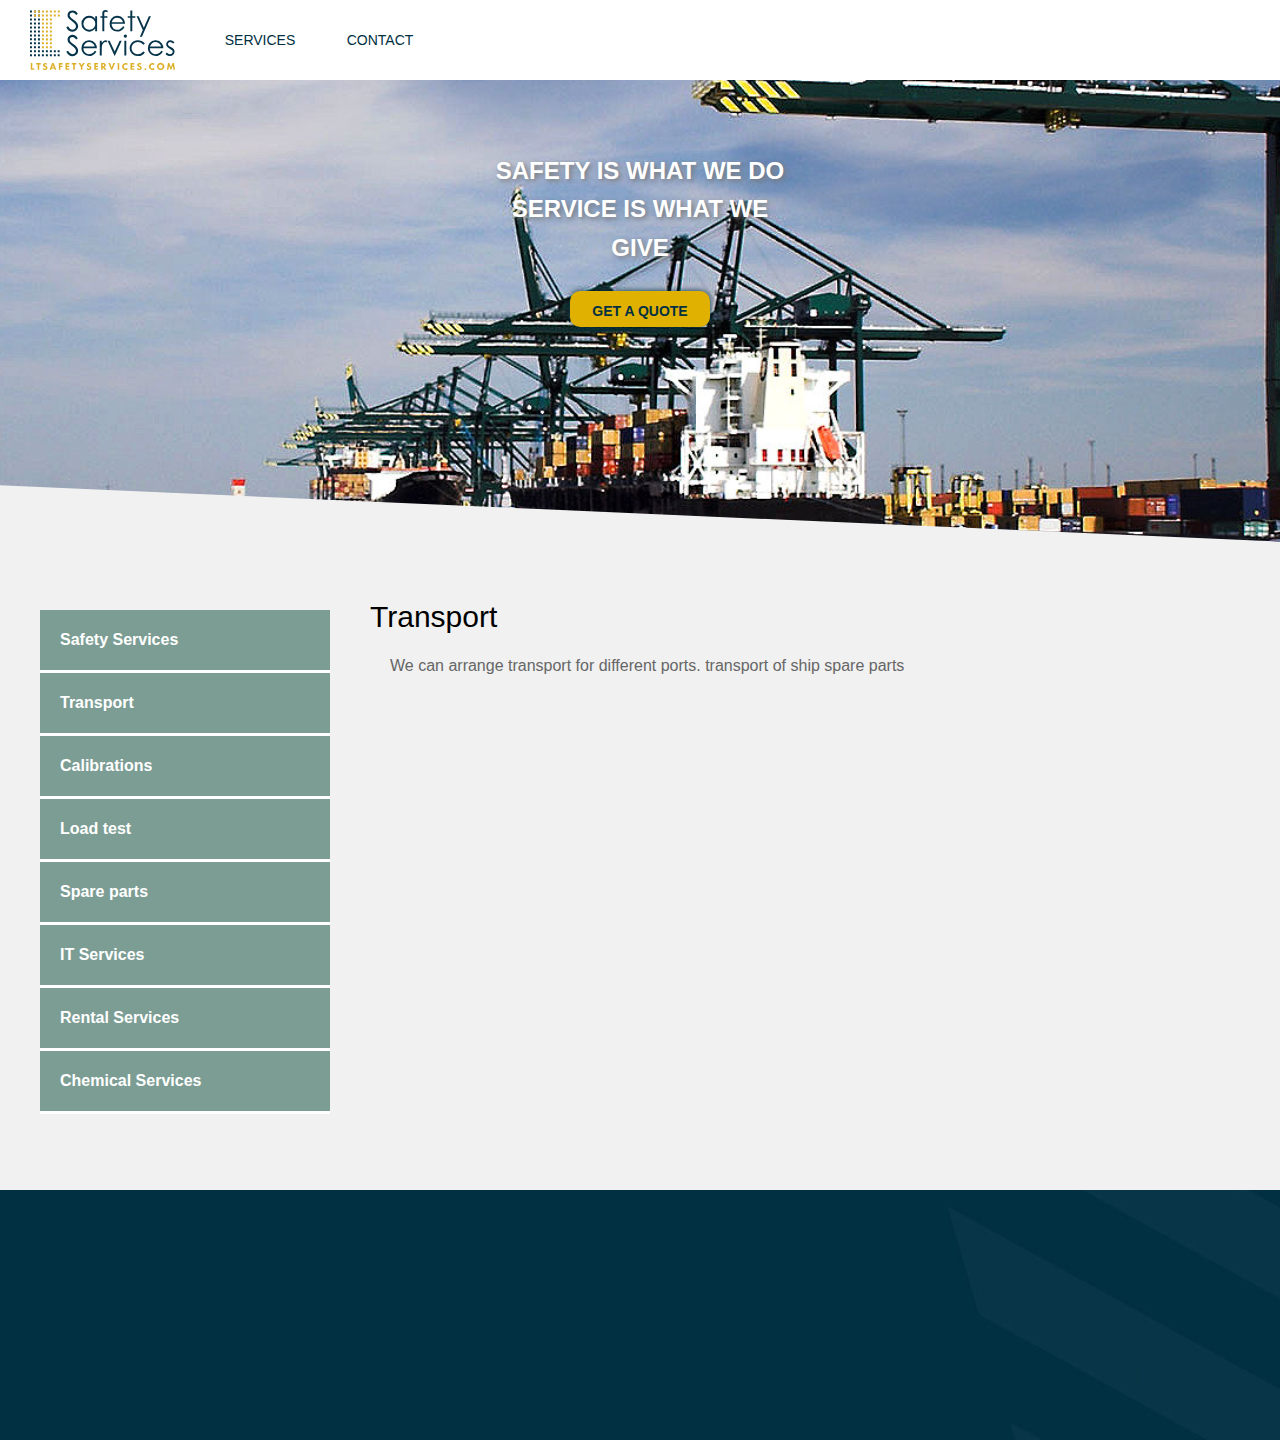
<file: transport.html>
<!doctype html>
<html>
<head>
<meta charset="utf-8">
<meta name="apple-mobile-web-app-capable" content="yes">
<meta name="viewport" content="width=device-width, initial-scale=1">
<meta name="google-site-verification" content="eEkN67q6iLis950M0F3VY7Mmr5OYABk_c9vgWVfEJBA" />
<link rel="stylesheet" type="text/css" href="css/ltstyle.css">
<title>Marine Safety Services.</title>
<meta name="description" content="Do you need annual inspection, repair, callibration in the port of Antwerp, Rotterdam or Calais, contact LT Safety Services 24/7 ">
</head>
<body>
<header>
	<div class="menutop">
    <div class="logo"></div>
    	<div class="menuitem"><a href="marine-safety-services.html">Services</a></div>
        <div class="menuitem"><a href="#">contact</a></div>
    </div>
    <div class="clear"></div>
	<br>
  
  <div class="cta">
    	<p>
            Safety is what we do <br>
            Service is what we <br>
        give </p>
        <a href="mailto:info@ltsafetyservices.com">Get a quote</a> 
    </div> 
</header>
<div class="headerbase"></div>
<article>
	<menu>
    	<ul>
        	<li><a href="marine-safety-services.html">Safety Services</a></li>
            <li><a href="transport.html">Transport</a></li>
            <li><a href="marine-instruments-calibration.html">Calibrations</a></li>
            <li><a href="#">Load test</a></li>
            <li><a href="#">Spare parts</a></li>
            <li><a href="it-services.html">IT Services</a></li>
            <li><a href="marine-rental-services.html">Rental Services</a></li>
            <li><a href="chemical-services.html">Chemical Services</a></li>
        </ul>
    </menu>
    <div class="content">
    	<h1>Transport</h1>
    	<p>We can arrange transport for different ports.
        transport of ship spare parts</p>

  
    </div>
    <div class="clear"></div>
</article>

<footer>
</footer>
<script>
  (function(i,s,o,g,r,a,m){i['GoogleAnalyticsObject']=r;i[r]=i[r]||function(){
  (i[r].q=i[r].q||[]).push(arguments)},i[r].l=1*new Date();a=s.createElement(o),
  m=s.getElementsByTagName(o)[0];a.async=1;a.src=g;m.parentNode.insertBefore(a,m)
  })(window,document,'script','https://www.google-analytics.com/analytics.js','ga');

  ga('create', 'UA-85603389-1', 'auto');
  ga('send', 'pageview');

</script>
</body>
</html>
</file>
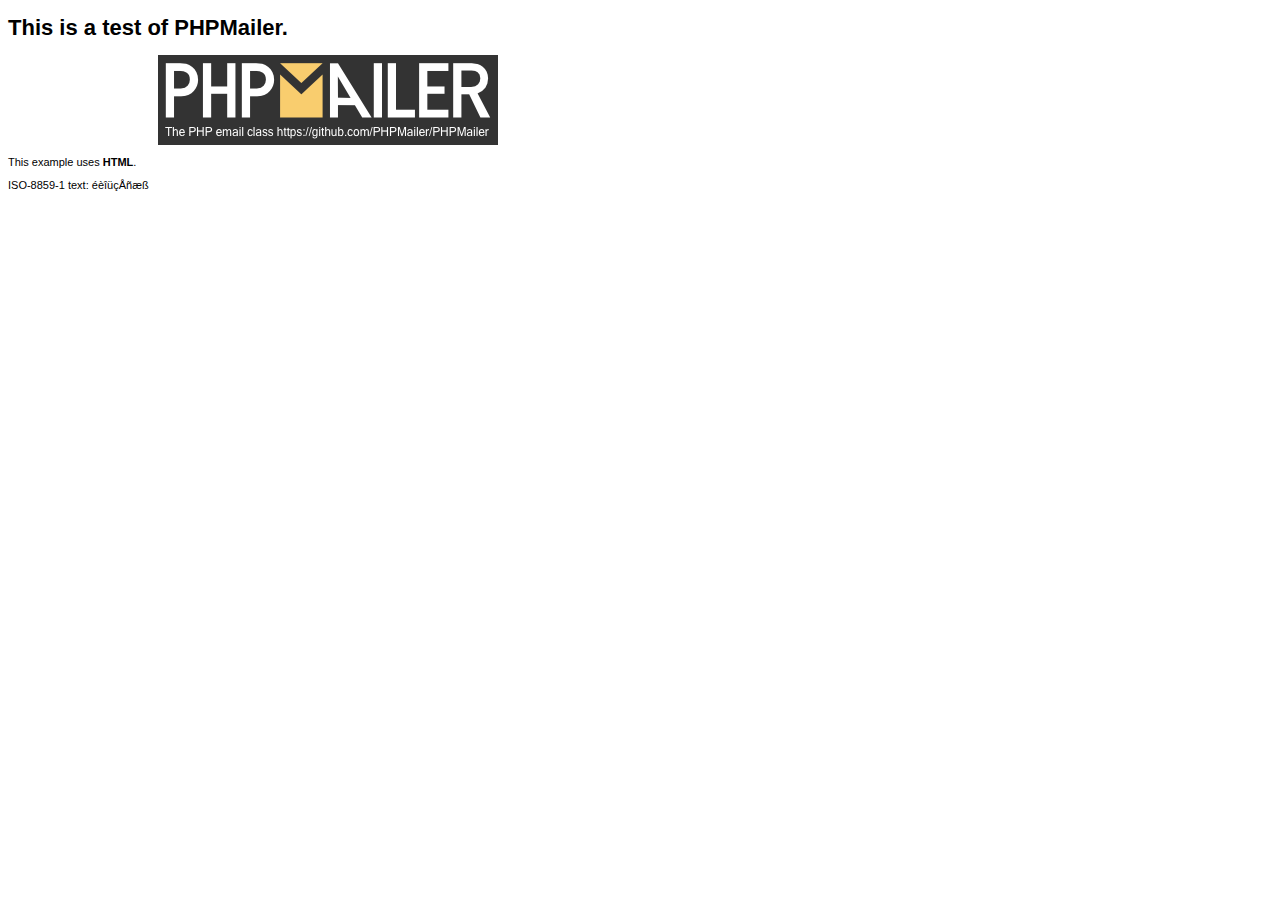
<file: PHPMailer/examples/contents.html>
<!DOCTYPE HTML PUBLIC "-//W3C//DTD HTML 4.01 Transitional//EN" "http://www.w3.org/TR/html4/loose.dtd">
<html>
<head>
  <meta http-equiv="Content-Type" content="text/html; charset=iso-8859-1">
  <title>PHPMailer Test</title>
</head>
<body>
<div style="width: 640px; font-family: Arial, Helvetica, sans-serif; font-size: 11px;">
  <h1>This is a test of PHPMailer.</h1>
  <div align="center">
    <a href="https://github.com/PHPMailer/PHPMailer/"><img src="images/phpmailer.png" height="90" width="340" alt="PHPMailer rocks"></a>
  </div>
  <p>This example uses <strong>HTML</strong>.</p>
  <p>ISO-8859-1 text: ���������</p>
</div>
</body>
</html>
</file>
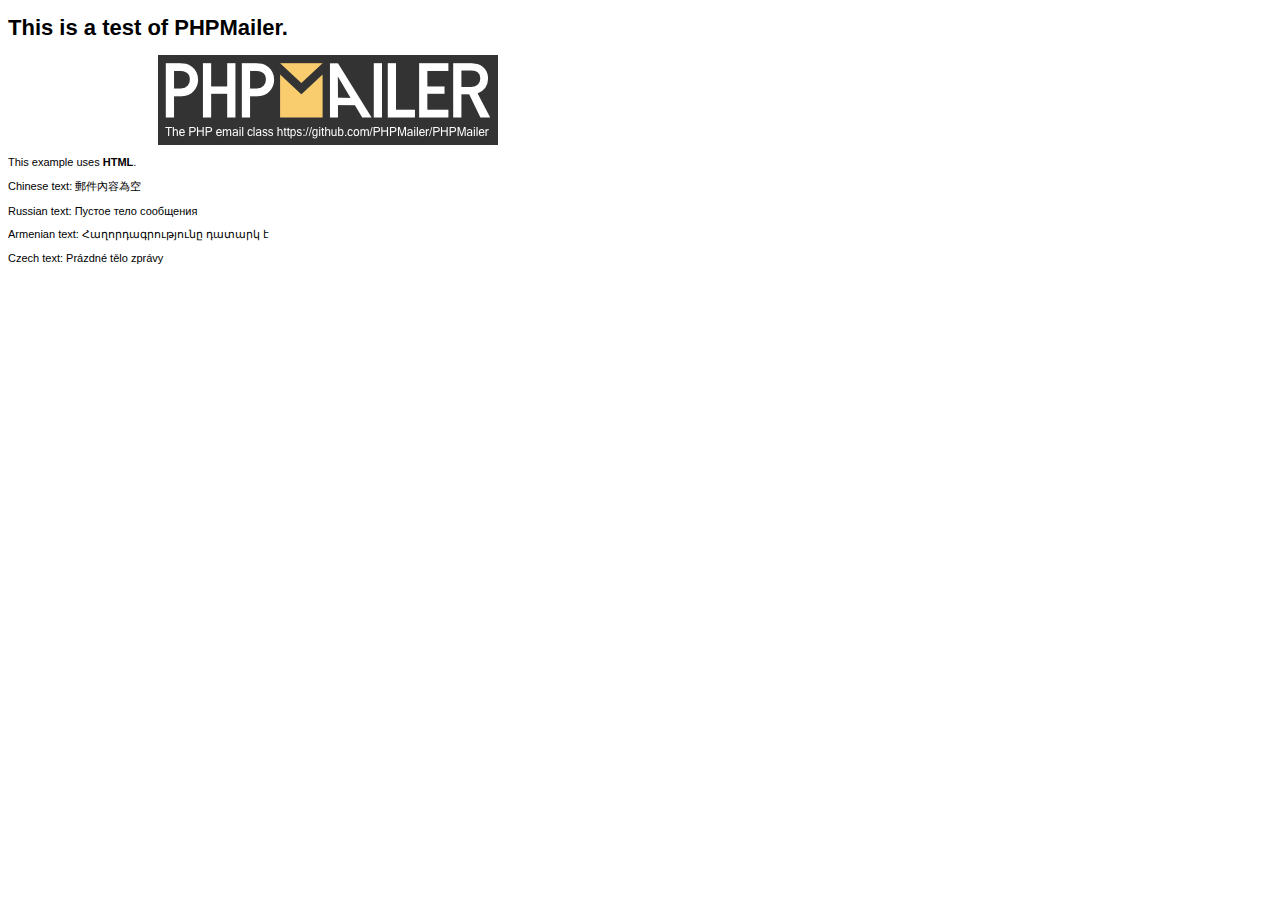
<file: PHPMailer/examples/contentsutf8.html>
<!DOCTYPE HTML PUBLIC "-//W3C//DTD HTML 4.01 Transitional//EN" "http://www.w3.org/TR/html4/loose.dtd">
<html>
<head>
  <meta http-equiv="Content-Type" content="text/html; charset=utf-8">
  <title>PHPMailer Test</title>
</head>
<body>
<div style="width: 640px; font-family: Arial, Helvetica, sans-serif; font-size: 11px;">
  <h1>This is a test of PHPMailer.</h1>
  <div align="center">
    <a href="https://github.com/PHPMailer/PHPMailer/"><img src="images/phpmailer.png" height="90" width="340" alt="PHPMailer rocks"></a>
  </div>
  <p>This example uses <strong>HTML</strong>.</p>
  <p>Chinese text: 郵件內容為空</p>
  <p>Russian text: Пустое тело сообщения</p>
  <p>Armenian text: Հաղորդագրությունը դատարկ է</p>
  <p>Czech text: Prázdné tělo zprávy</p>
</div>
</body>
</html>
</file>
<file: css/ltstyle.css>
@charset "utf-8";
/* CSS Document */

body{
    margin:0;
    font-family: sans-serif;
    -webkit-font-smoothing: antialiased;
    -moz-osx-font-smoothing: grayscale;
    background-color:#F1F1F1;
}
p{
    color: #666666;
    font-size: 16px;
    line-height: 1.6em;
    font-family: sans-serif;
    text-align:left;
    padding-left:20px;
    padding-right:20px;
}
h1 {
    font-family: sans-serif;
    line-height: 1.1em;
    font-size: 30px;
    text-align:left;
    font-weight:100;
}
h2{
    font-weight:100;
    font-size:22px;
}
.menutop{
    height:60px;
    background-color:#FFFFFF;
    padding:10px;
}
li {
    list-style:none;
    color:white;
    background-color:#7c9d94;
    font-weight:bold;
    line-height:60px;
    margin-left:-80px;
    padding-left:20px;
    border-bottom:solid;
    border-bottom-color:white;
}
li a{
    color:white;
    text-decoration:none;
}
ul :hover{
    background-color:#013042;
}
ul{
    margin:0;
}
.box {
    font-family:  sans-serif;
    line-height: 1.2;
    font-size: 16px;
    text-align:left;
    text-transform:uppercase;
    font-weight:bold;
    color:#013042;
    padding-left: 20px;
}
.fotoklein{
    min-width:280px;
    width:100%;
    height:100px;
    background-image:url(../images/lt-marine-safety-about-us.jpg);
}
menu{
    width:250px;
    text-align:left;
    margin-right:40px;
    margin-top:30px;
    float:left;
}
.content{
    float:left;
    max-width:850px;
}
.clear{
    clear:both;
}
.tussentitel{
    color:#E0B100;
    line-height: 1.5;
    font-size: 12px;
    text-transform: uppercase;
    letter-spacing: 1px;
    text-align:left;
    font-weight:bold;
    padding-left:20px;
}

header{
    height:600px;
    background-image:url(../images/lt-marine-safety-header.jpg);
    background-repeat:no-repeat;
    background-size:cover;
    background-position:center;	
}
.logo{
    height:60px;
    width:160px;
    background-image:url(../images/logo-lt-marine-safety.svg);
    background-repeat:no-repeat;
    margin-left:20px;
    content:"";
    float:left;
    margin-right:20px;
}

.cta p{
    color: #FFFFFF;
    font-size: 24px;
    font-weight: bold;
    text-align: center;
    text-transform: uppercase;
    padding-top: 30px;
    text-shadow: 2px 2px 5px #787878;
}
header a{
    display: block;
    margin-left: auto;
    width: 100px;
    margin-right: auto;
    text-align: center;
    padding-top: 12px;
    padding-right: 20px;
    padding-left: 20px;
    padding-bottom: 8px;
    color: #013042;
    background-color: #e0b100;
    border-radius: 10px;
    font-size: 14px;
    font-weight: 900;
    text-transform: uppercase;
    text-decoration: none;
    -webkit-box-shadow: 2px 2px 6px;
    box-shadow: 0px 0px 6px;
}
.menuitem a{
    padding:0;
    background-color:transparent;
    -webkit-box-shadow:none;
    box-shadow:none;	
    font-size:14px;
    border-radius:0px;
    float:left;
    font-weight:500;
    margin-left:0px;
    margin-right:20px;
    text-transform:uppercase;
    line-height:60px;
    color:#013042;
}
.headerbase{
    background-image:url(../images/header-base.svg);
    background-repeat:no-repeat;
    background-size:cover;
    background-position:left;
    content:"";
    height:200px;
    margin-top:-120px;
    margin-left:-60px;
}
article{
    max-width:1200px;
    margin-left:auto;
    margin-right:auto;
    margin-bottom:60px;
    margin-top:-100px;
    padding-left:10px;
    padding-right:10px;

}
.wrapblock{
    margin-top:50px;
    margin-bottom:50px;
    display: -webkit-box; 
    display: -ms-flexbox;  
    display: -webkit-flex; 
    display: flex; 
    flex-wrap:wrap;    

}
.homeblock{
    width:300px;
    padding-bottom:20px;
    background-color:#FFFFFF;	  
    margin-left:auto;
    margin-right:auto;   
    margin-bottom:30px;
}
.second{
    background-image:url(../images/lt-marine-safety-services.jpg);
}
.third{
    background-image:url(../images/lt-marine-safety-prices.jpg);
}
footer{
    height:250px;
    background-color:#013042;
    background-image:url(../images/stripes.png);
    background-position:right;
    background-repeat:no-repeat;
}


.main_form *{box-sizing: border-box;}
.main_form img{max-width: 100%;}
.main_form input[type="text"]{border: 1px solid #043042; padding:0 15px; height: 35px; font-size: 14px; width: 100%; -o-transition: 0.4s ease all; -webkit-transition: 0.4s ease all; -moz-transition: 0.4s ease all; transition: 0.4s ease all; color: #043042; font-weight: 300;}
.main_form input[type="text"]:focus{border-color: #e0b100; outline: none}
.main_form{width: 685px; margin: 0 auto; background: #fff; position: relative; -o-box-shadow: 0 0px 40px 0px rgba(0,0,0,0.1); -webkit-box-shadow: 0 0px 40px 0px rgba(0,0,0,0.1); -moz-box-shadow: 0 0px 40px 0px rgba(0,0,0,0.1); box-shadow: 0 0px 40px 0px rgba(0,0,0,0.1);}
.main_form h1{text-align: center; color: #fff; margin: 0;}
.main_form .top_sec{position: absolute; width: 100%; top: 10%; text-align: center; left: 0;}
.main_form .top_sec img{margin-bottom: 30px;}
.main_form h1 span{color: #ddaf26;}
.form_system{text-align: center; width: 500px; margin: 0 auto; padding-bottom: 35px; padding-top: 25px; margin-bottom: 15px; position: relative;}
.form_system label{display:block; padding-left: 0; max-width: 350px; width: 100%; margin: 0 auto; margin-bottom: 15px;}
.form_system label span{display: inline-block; width: 205px;}
.attention{display: none !important;}
.submit{margin-top: 15px; padding: 10px 25px; background-color: #e0b100; color: #fff; font-weight: 300; -o-transition: 0.4s ease all; -webkit-transition: 0.4s ease all; -moz-transition: 0.4s ease all; transition: 0.4s ease all; outline: none; border: none; font-weight: 400;}
.main_form .form_system .col_1{width: 49%; display: inline-block; margin-right: 2%; float: left;}
.main_form .form_system .col_1.ml0{ margin-right: 0px;}
.submit span{position: relative; top: -2px;}
.submit img{width: 15px; display: inline-block; vertical-align: middle;}
.submit:hover{cursor: pointer; background: #043042;}
.pop_thnk{position: fixed; width: 100%; background:rgba(0,0,0,0.7); height: 100%; z-index: 99999; display: none;}
.thnk .pop_thnk{display: block; text-align: center; padding-top: 15%;}
.thnk .pop_thnk p{text-align: center; color: #fff; font-size: 35px;}
.thnk .pop_thnk a{position: absolute; font-size: 35px; right: 20px; top: 20px; text-decoration: none; color: #fff;}

@media only screen and (max-width:959px){
    .form_page .headerbase{height: 140px;}
    .thnk .pop_thnk{padding-top: 45%;}

}
@media only screen and (max-width:767px)
{
    .form_page .headerbase {height: 135px;}
    .main_form h1{font-size: 25px;}
    .main_form{width: 100%;}
    .form_system{max-width: 500px; width: 100%;}
    .main_form .top_sec{top: 8%;}
}
@media only screen and (max-width: 500px)
{
    .main_form h1{font-size: 18px;}
    .main_form .top_sec img {margin-bottom: 20px;}
    .form_system{padding: 15px;}
    .main_form .top_sec img{width: 20px;}
    .main_form .top_sec{top: 5%;}
    .main_form .form_system .col_1{width: 100%; margin-right: 0; margin-bottom: 15px;}
    .main_form .form_system .col_1.ml0{margin-bottom: 0;}
}
</file>
<file: css/datePicker.css>
/* --------- date picker --------- */
.date-picker {
    position: absolute;

    font-size: 1em;
    color: #000;
    text-align: center;
    cursor: default;
    z-index: 9999;
    border: 1px solid #444;
    border-radius: 2px;
    margin: 6px 0;
    background: #fff;
    box-shadow: 8px 8px 12px rgba(0, 0, 0, 0.2);
}
.date-picker:before {
    content: "";
    display: block;
    position: absolute;
    top: -9px;
    left: 8px;
    border: 8px solid #444;
    border-width: 0px 8px 8px;
    border-color: transparent transparent #444;
}
.date-picker:after {
    content: "";
    display: block;
    position: absolute;
    top: -8px;
    left: 8px;
    border: 8px solid #222;
    border-width: 0px 8px 8px;
    border-color: transparent transparent #333;
}
.date-picker .cal-month {
    margin: 0;
}

/* ------ months, rendering from calendar.js ------ */
/* ------ I'm shure you can do better ;o)    ------ */
.cal-month {
    border-collapse: collapse;
    margin: 0 12px 12px 0;
}
.cal-month td {
    z-index: 0;
}
.week-day {
    font-weight: normal;
    border-bottom: 1px solid #666;
    color: #777;
}
.previous-month, .next-month, .current-month, .week-no, .week-day {
    position: relative;
    padding: 5px 7px;
    cursor: default;
}

.previous-month:not(.disabled):hover:before,
.next-month:not(.disabled):hover:before,
.current-month:not(.disabled):hover:before,
.current-month.today:after,
.event:before,
.selected-day:before,
.previous-month:active:before,
.next-month:active:before,
.current-month:active:before {
    content: '';
    display: block;
    position: absolute;
    top: 50%;
    left: 50%;
    margin: -14px;
    width: 28px;
    height: 28px;
    box-sizing: border-box;

    background-color: rgba(255, 255, 255, .1);
    border-radius: 50%;
    z-index: -1;
}
.event:before,
.selected-day:before,
.previous-month:active:before,
.next-month:active:before,
.current-month:active:before {
    /*background-color: #2e2e2e;*/
}
.selected-day:before,
.previous-month:active:before,
.next-month:active:before,
.current-month:active:before {
    border: 1px solid #999;
}

.previous-month, .next-month {
    color: #444;
}
.week-no {
    color: #C44;
    border-right: 1px solid #666;
    width: 30px;
    padding: 4px 0;
}
.current-month.today:after {
    border: 1px solid rgba(255, 255, 255, 0.4);
    background-color: transparent;
}

.previous-month.week-end, .next-month.week-end {
    color: #422;
}

.week-end, .week-day.week-end {
    color: #999;
}
.event {
    color: #C44!important;
}
.previous-month.event:before, .next-month.event:before {
    background-color: #322;
}
.disabled  {
    color: #111!important;
}

/* ------ the UI for the picker (next, prev, month, year and time) ------ */
.dp-title, .dp-footer {
    border-top: 1px solid #000;
    padding: 5px 5px 6px;
    background: #fff;
    border-radius: 0 0 2px 2px;
}
.dp-title {
    min-width: 180px;
    border-radius: 2px 2px 0 0;
}
.dp-label {
    position: relative;
    display: inline-block;
    overflow: hidden;
    margin: 0 2px -5px;
}
.dp-label-month {
    color: #000;
    /*font-weight: bold;*/
}
.dp-label-year {
    color: #000;
}
.dp-label:hover {
    color: #999;
}
.dp-title select, .dp-footer select {
    display: inline-block;
    position: absolute;
    color: #000;
    left: 0; /* cover text but... */
    top: 0;
    opacity: 0; /* ...make other text visible */
}
.dp-prev, .dp-next {
    display: block;
    position: relative;
    outline: none;

    width: 20px;
    height: 22px;
    margin: 0 -3px;
    text-indent: 20px;
    white-space: nowrap;
    overflow: hidden;
    background-color: transparent;
    border: none;

    opacity: .5;
    float: left;
}
.dp-next {
    float: right;
}
.dp-prev:after, .dp-next:after {
    content: "";
    position: absolute;
    top: 50%;
    left: 50%;
    width: 0px;
    height: 0px;
    margin: -6px;
    border: 6px solid #000;
}
.dp-prev[disabled]:after, .dp-next[disabled]:after {
    visibility: hidden;
}

.dp-prev:after {
    border-color: transparent #000 transparent transparent;
}
.dp-next:after {
    border-color: transparent transparent transparent #000;
}
.dp-prev:hover, .dp-next:hover {
    opacity: 1;
}
</file>
